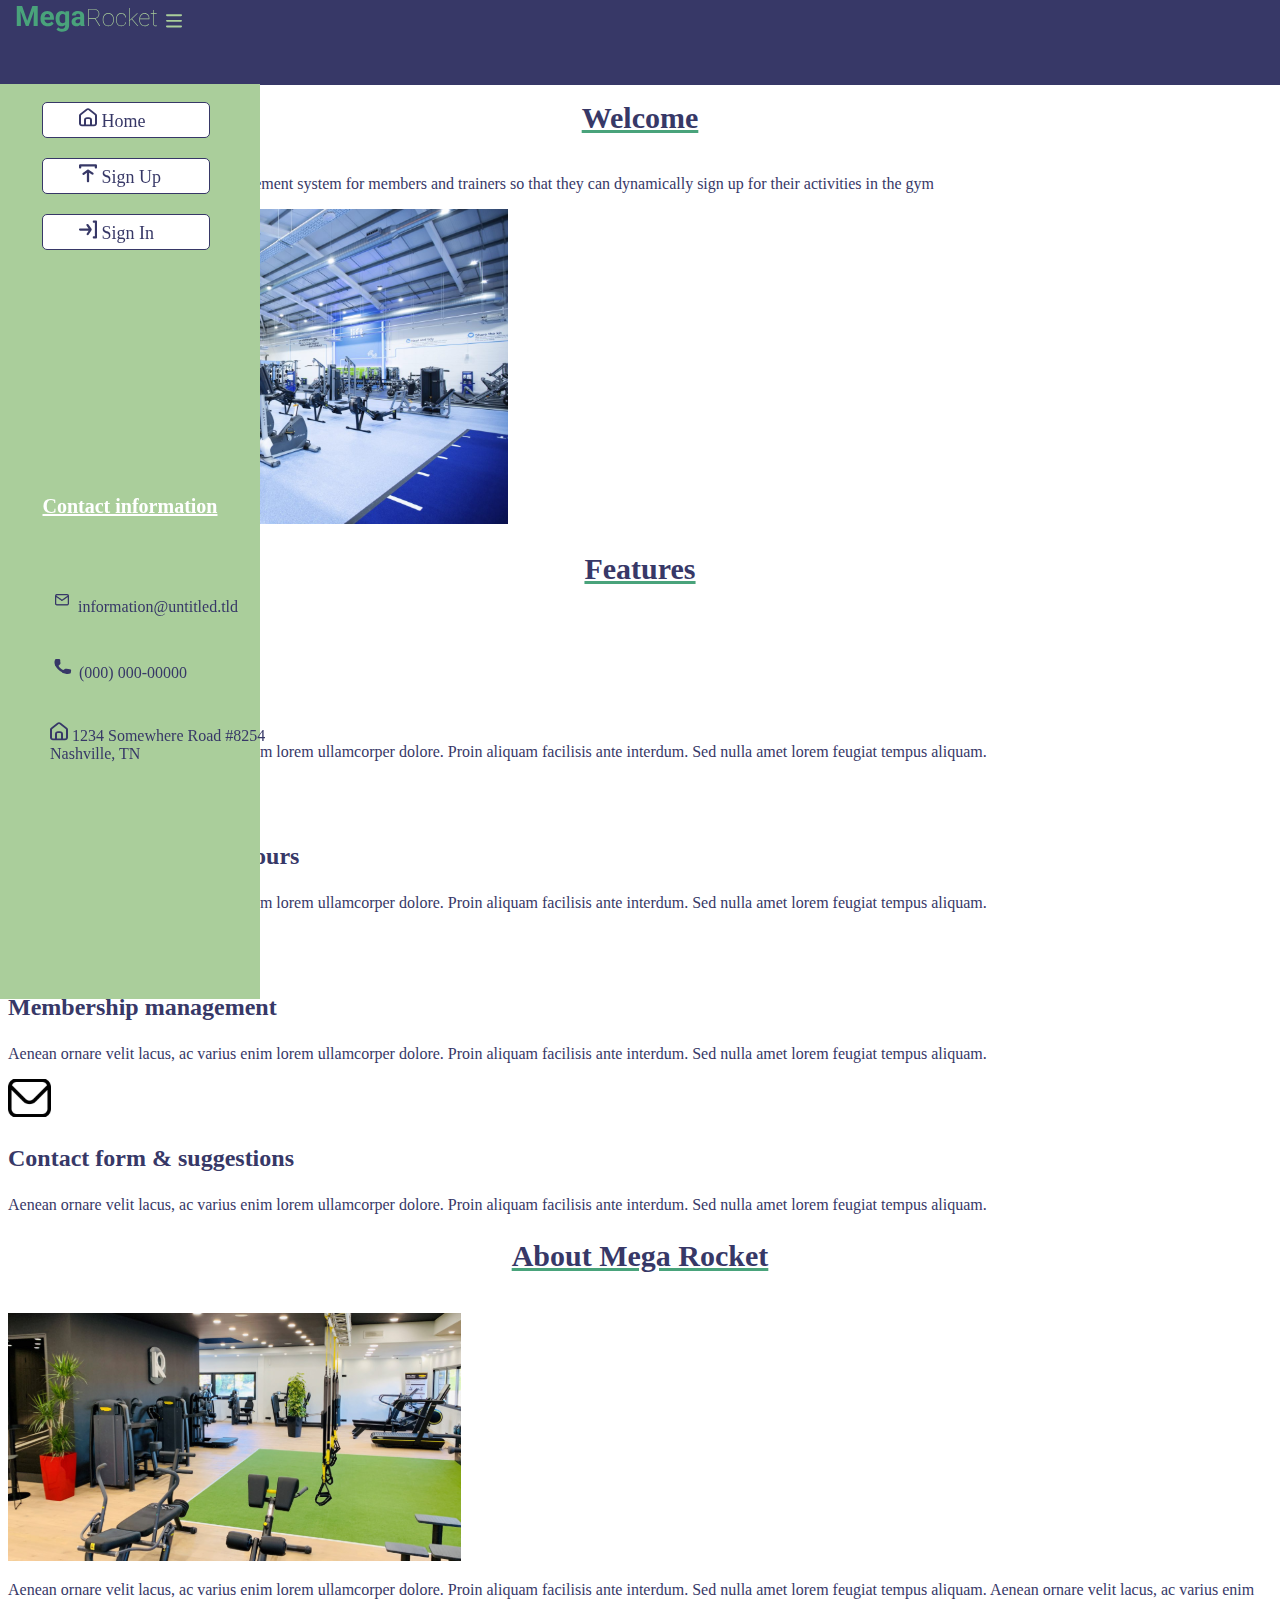
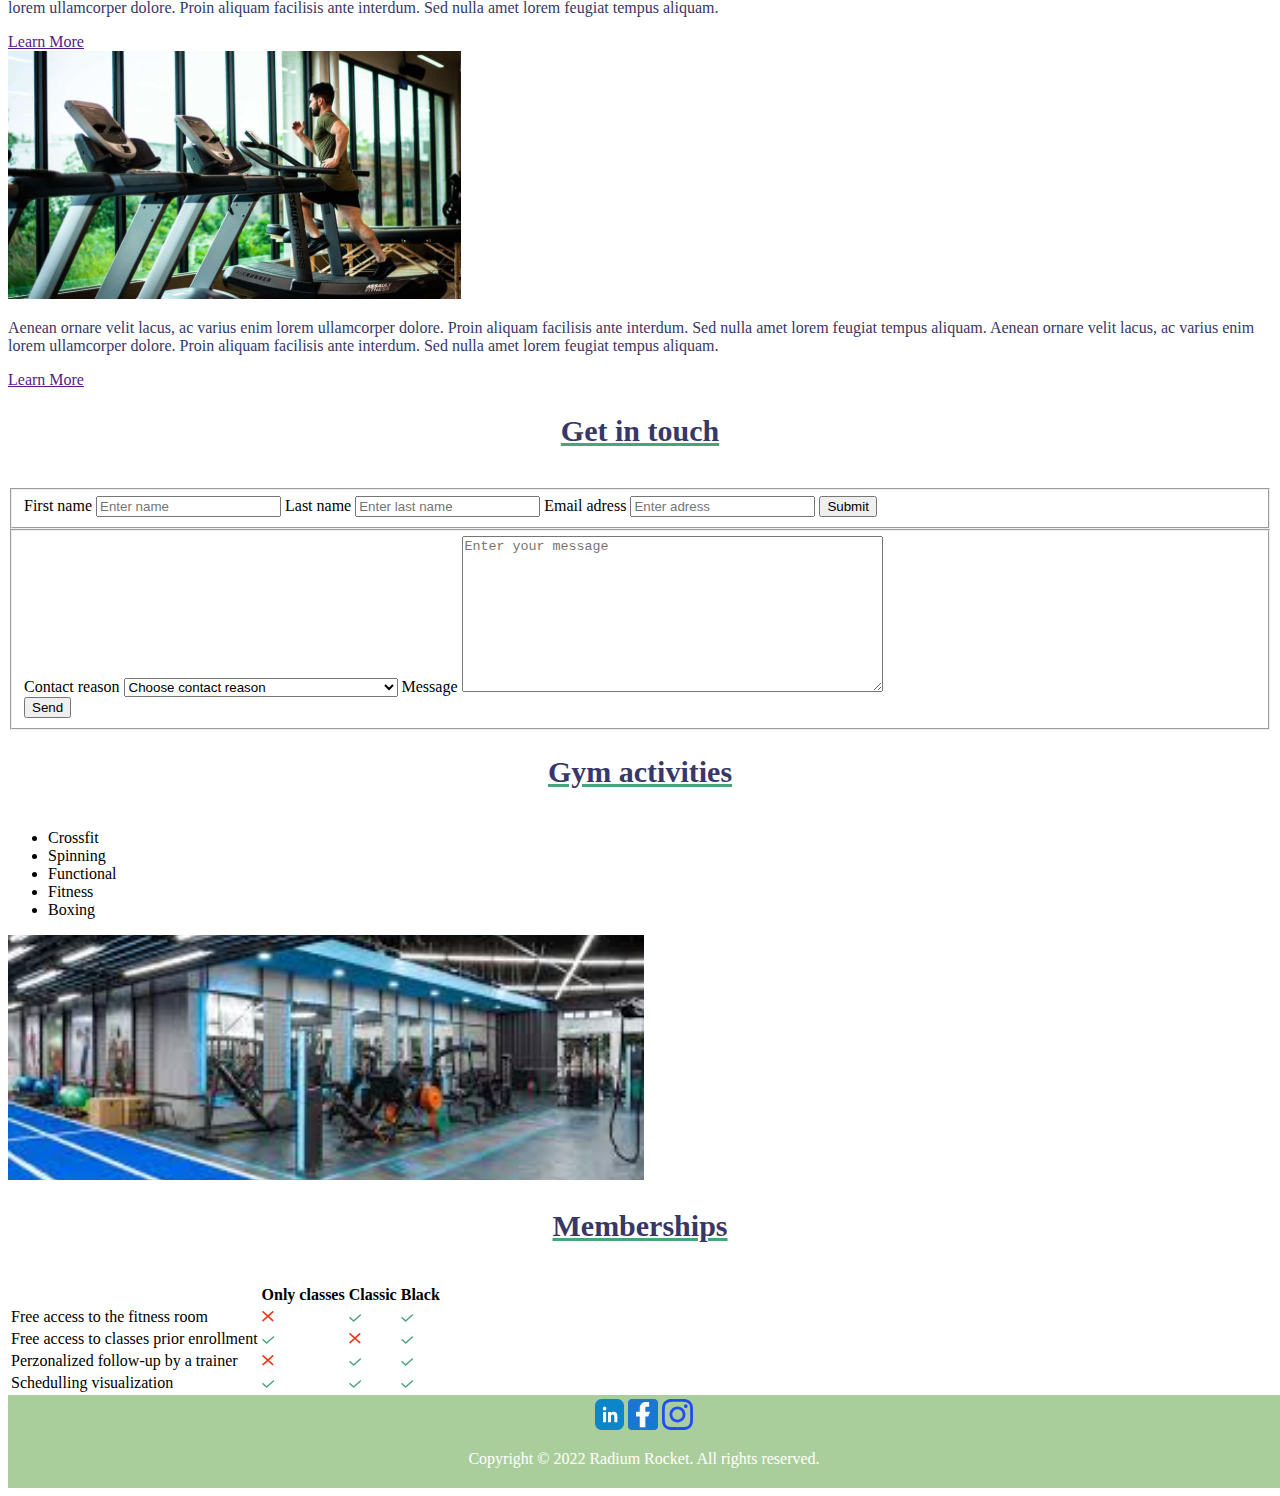
<file: Week-04/index.html>
<!DOCTYPE html>
<html lang="en">

<head>
    <meta charset="UTF-8">
    <meta http-equiv="X-UA-Compatible" content="IE=edge">
    <meta name="viewport" content="width=device-width, initial-scale=1.0">
    <link rel="stylesheet" href="css/aside.css">
    <link rel="stylesheet" href="css/footer.css">
    <link rel="stylesheet" href="css/header.css">
    <link rel="stylesheet" href="css/styles-general.css">
    <title>
        Mega Rocket
    </title>
</head>
<div class="container">

    <body>
        <header class="header-mobile">
            <img class="header-mega" src="../assets/images/mega-rocket.svg" alt="">
            <a href=""> <img class="header-hamburguesa" src="../assets/images/hamburguesa.svg" alt=""></a>
        </header>
        <div>
            <aside>
                <nav>
                    <ul>
                        <li class="btn-aside">
                            <img class="icons-side" src="../assets/images/icon-home.svg" alt="icono-home">
                            <a class="decoration" href="#" class="order ">
                                Home
                            </a>
                        </li>
                        <li class="btn-aside">
                            <img class="icons-side" src="../assets/images/sign-up.svg" alt="icono-sign-up">
                            <a class="decoration" href="#" class="order">
                                Sign Up
                            </a>
                        </li>
                        <li class="btn-aside">
                            <img class="icons-side" src="../assets/images/sign-in.svg" alt="icono-sign-in">
                            <a class="decoration" href="#" class="order">
                                Sign In
                            </a>
                        </li>
                    </ul>
                </nav>
                <section>
                    <label>
                        <h2 class="color-contact">Contact information</h2>
                    </label>
                    <ul class="size-ul">
                        <li class="position-side"> <img src="../assets/images/Icon-mail.png" alt="icon-mail">
                            <a class="color underline" href="#">information@untitled.tld</a>
                        </li>
                        <li class="position-side">
                            <img src="../assets/images/icon-phone.svg" alt="icon-phone">
                            <label class="color">(000) 000-00000</label>
                        </li>
                        <li class="position-side">
                            <img src="../assets/images/icon-home.svg" alt="icone-home">
                            <a class="color underline" href="#">1234 Somewhere Road #8254 Nashville, TN</a>
                        </li>
                    </ul>
                </section>
            </aside>
            <section class="welcome">
                <div class="item-welcome">
                    <h1>
                        Mega Rocket Web
                    </h1>
                    <h2 class="color-welcome">
                        Welcome
                    </h2>
                    <p class="text-welcome">
                        Mega Rocket web is a monthly management system for members and trainers so that they can
                        dynamically
                        sign up
                        for
                        their activities in the gym
                    </p>
                </div>
                <div>
                    <img class="img-welcome" src="../assets/images/gimnasio1.svg" alt="Foto-de-gimnasio">
                </div>
            </section>
            <section class="features">
                <h2>
                    Features
                </h2>
                <div class="article-1">
                    <article>
                        <img src="../assets/images/shift-reservations.svg" alt="">
                        <h3>
                            Shift Reservations
                        </h3>
                        <p>
                            Aenean ornare velit lacus, ac varius enim lorem ullamcorper dolore. Proin aliquam
                            facilisis
                            ante
                            interdum. Sed nulla amet lorem feugiat tempus aliquam.
                        </p>
                    </article>
                    <article>
                        <img src="../assets/images/scheduling-opening-hours.svg" alt="">
                        <h3>
                            Scheduling & opening hours
                        </h3>
                        <p>
                            Aenean ornare velit lacus, ac varius enim lorem ullamcorper dolore. Proin aliquam
                            facilisis
                            ante
                            interdum. Sed nulla amet lorem feugiat tempus aliquam.
                        </p>
                    </article>
                </div>
                <div class="article-1">
                    <article>
                        <img src="../assets/images/membership-management.svg" alt="">
                        <h3>
                            Membership management
                        </h3>
                        <p>
                            Aenean ornare velit lacus, ac varius enim lorem ullamcorper dolore. Proin aliquam
                            facilisis
                            ante
                            interdum. Sed nulla amet lorem feugiat tempus aliquam.
                        </p>

                    </article>
                    <article>
                        <img src="../assets/images/contact-form-suggestions.svg" alt="">
                        <h3>
                            Contact form & suggestions
                        </h3>
                        <p>
                            Aenean ornare velit lacus, ac varius enim lorem ullamcorper dolore. Proin aliquam
                            facilisis
                            ante
                            interdum. Sed nulla amet lorem feugiat tempus aliquam.
                        </p>
                    </article>
                </div>
            </section>
            <div>
                <h2>
                    About Mega Rocket
                </h2>
                <div class="about-1">
                    <article>
                        <img class="img-about-1" src="../assets/images/gimnasio2.svg" alt="Foto-de-gimnasio">
                    </article>
                    <article>
                        <p>
                            Aenean ornare velit lacus, ac varius enim lorem ullamcorper dolore. Proin aliquam
                            facilisis ante interdum. Sed nulla amet lorem feugiat tempus aliquam. Aenean ornare
                            velit lacus, ac varius enim lorem ullamcorper dolore. Proin aliquam facilisis ante
                            interdum. Sed nulla amet lorem feugiat tempus aliquam.
                        </p>
                        <a class="learn" href="">Learn More</a>
                    </article>
                </div>
                <div class="about-1">
                    <article>
                        <img class="img-about-1" src="../assets/images/gimnasio3.svg" alt="Foto-de-gimnasio">
                    </article>
                    <article>
                        <p>
                            Aenean ornare velit lacus, ac varius enim lorem ullamcorper dolore. Proin aliquam
                            facilisis ante interdum. Sed nulla amet lorem feugiat tempus aliquam. Aenean ornare
                            velit lacus, ac varius enim lorem ullamcorper dolore. Proin aliquam facilisis ante
                            interdum. Sed nulla amet lorem feugiat tempus aliquam.
                        </p>
                        <a class="learn" href="">Learn More</a>
                    </article>
                </div>
            </div>
            <section>
                <h2>
                    Get in touch
                </h2>
                <form action="#">
                    <fieldset>
                        <label class="label-form lugar" for="first-name">
                            First name
                        </label>
                        <input id="first-name" class="box" placeholder="Enter name" required type="text">
                        <label class="label-form lugar" for="last-name">
                            Last name
                        </label>
                        <input id="last-name" class="box" placeholder="Enter last name" type="text">
                        <label class="label-form lugar" for="email-adress">
                            Email adress
                        </label>
                        <input id="email-adress" class="box" placeholder="Enter adress" type="mail">
                        <button class="submit">
                            Submit
                        </button>
                    </fieldset>
                    <fieldset>
                        <label for="reasons" class="label-form-2">
                            Contact reason
                        </label>
                        <select class="box" name="reasons" id="reasons">
                            <option disabled selected value="">
                                Choose contact reason
                            </option>
                            <option value="I want to make claim">
                                I want to make claim
                            </option>
                            <option value="I want to realize or suggestion">
                                I want to realize or suggestion
                            </option>
                            <option value="I want to know the memberships and costs">
                                I want to know the memberships and costs
                            </option>
                        </select>
                        <label class="label-form-2" for="message">
                            Message
                        </label>
                        <textarea class="box textarea" id="message" name="" placeholder="Enter your message" cols="50"
                            rows="10"></textarea>
                        <div class="button">
                            <button class="send">
                                Send
                            </button>
                        </div>
                    </fieldset>
                </form>
            </section>
            <section>
                <h2 class="activities-tittle">
                    Gym activities
                </h2>
                <article class="container-activities">
                    <div class="activities-div">
                        <ul class="list-2">
                            <div>
                                <li>
                                    Crossfit
                                </li>
                                <li>
                                    Spinning
                                </li>
                                <li>
                                    Functional
                                </li>
                            </div>
                            <div>
                                <li>
                                    Fitness
                                </li>
                                <li>
                                    Boxing
                                </li>
                            </div>
                        </ul>
                    </div>
                    <div class="item-activities">
                        <img class="img-activities" src="../assets/images/gimnasio4.svg" alt="Foto-de-gimnasio">
                    </div>
                </article>
            </section>
            <section class="memberships-container">
                <h2>
                    Memberships
                </h2>
                <div class="table-container">
                    <table>
                        <tr class="gray">
                            <th> </th>
                            <th>Only classes</th>
                            <th>Classic</th>
                            <th>Black</th>
                        </tr>
                        <tr>
                            <td>Free access to the fitness room</td>
                            <td><img src="../assets/images/cruz.svg" alt=""></td>
                            <td><img src="../assets/images/tilde.svg" alt=""></td>
                            <td><img src="../assets/images/tilde.svg" alt=""></td>
                        </tr>
                        <tr class="gray">
                            <td>Free access to classes prior enrollment</td>
                            <td><img src="../assets/images/tilde.svg" alt=""></td>
                            <td><img src="../assets/images/cruz.svg" alt=""></td>
                            <td><img src="../assets/images/tilde.svg" alt=""></td>
                        </tr>
                        <tr>
                            <td>Perzonalized follow-up by a trainer</td>
                            <td><img src="../assets/images/cruz.svg" alt=""></td>
                            <td><img src="../assets/images/tilde.svg" alt=""></td>
                            <td><img src="../assets/images/tilde.svg" alt=""></td>
                        </tr>
                        <tr class="gray">
                            <td>Schedulling visualization</td>
                            <td><img src="../assets/images/tilde.svg" alt=""></td>
                            <td><img src="../assets/images/tilde.svg" alt=""></td>
                            <td><img src="../assets/images/tilde.svg" alt=""></td>
                        </tr>
                    </table>
                </div>
            </section>
            <div>
                </main>
                <footer>
                    <div class="icons">
                        <img src="../assets/images/linkedin.svg" alt="icono-instagram">
                        <img src="../assets/images/facebook.svg" alt="icono-facebook">
                        <img src="../assets/images/instagram.svg" alt="icono-linkedin">
                    </div>
                    <p class="final-text">
                        Copyright © 2022 Radium Rocket. All rights reserved.
                    </p>
                </footer>
            </div>
        </div>
    </body>
    </main>
</div>

</html>
</file>
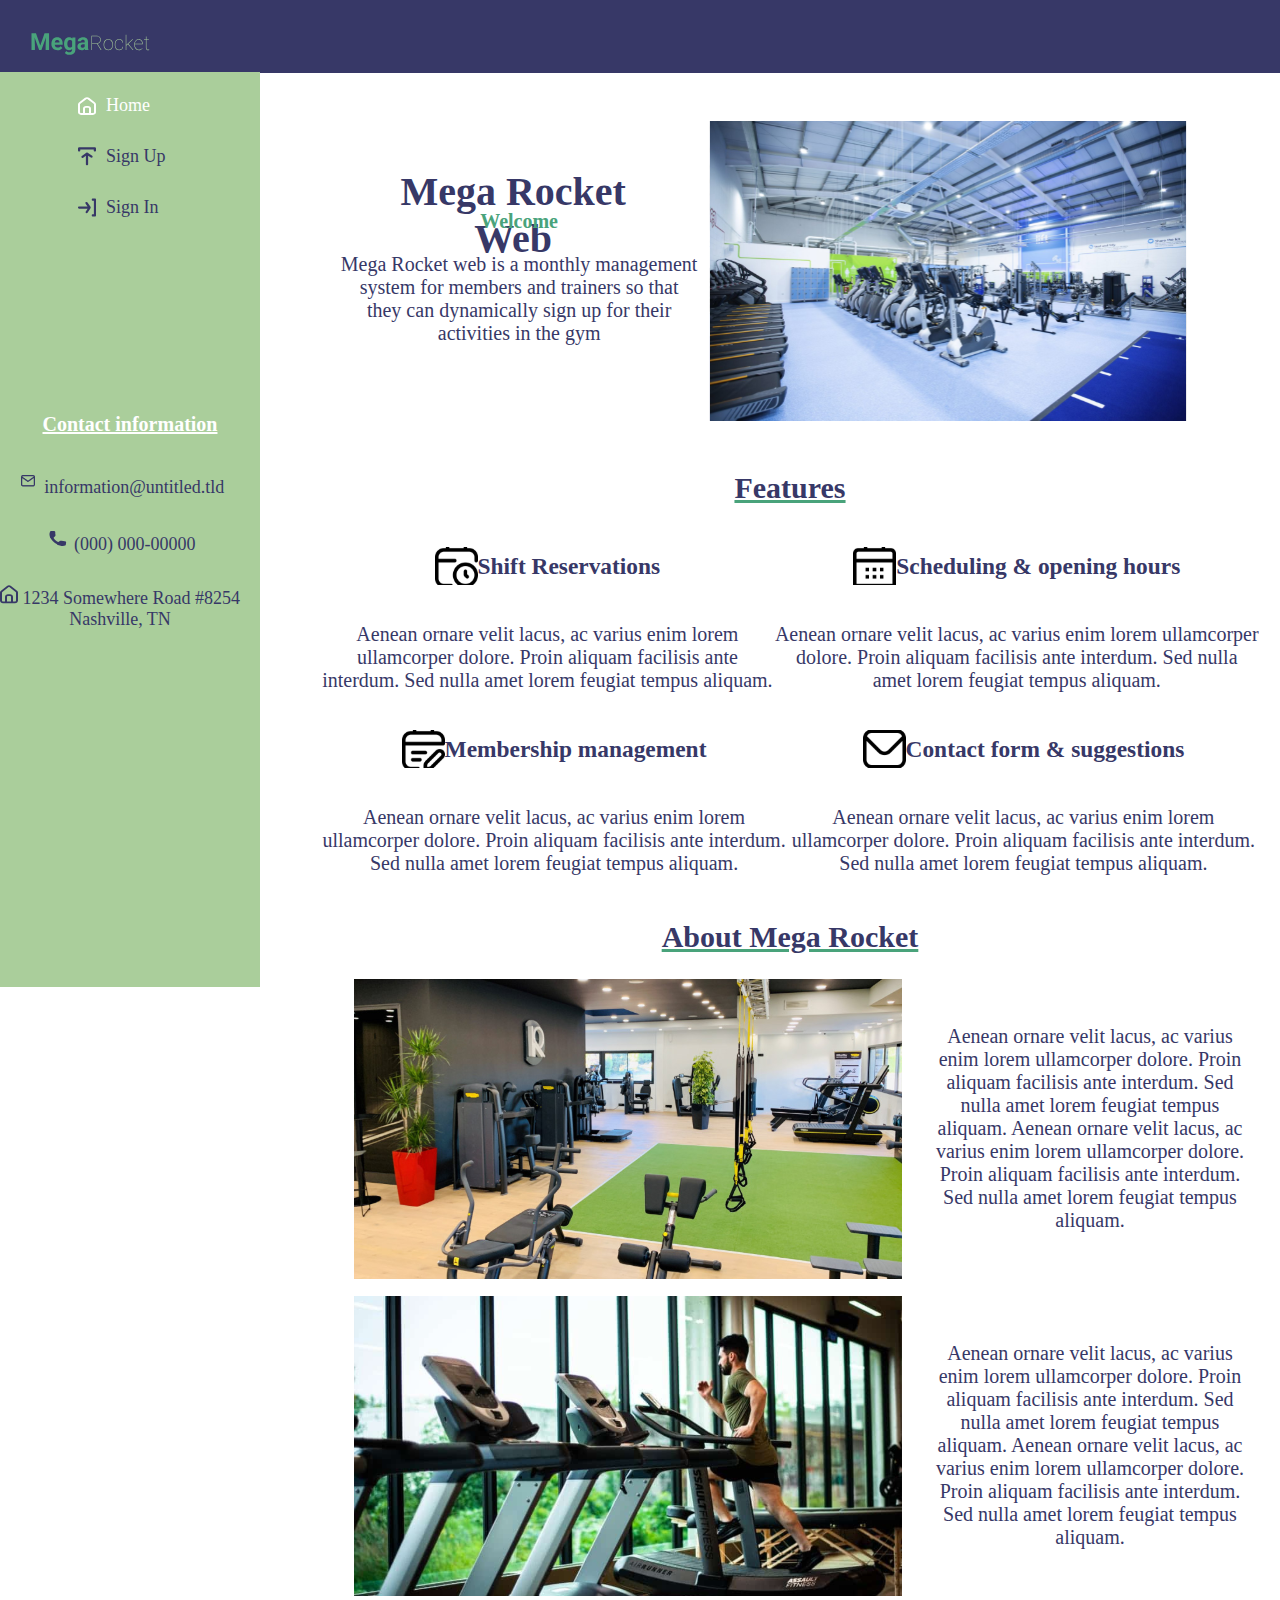
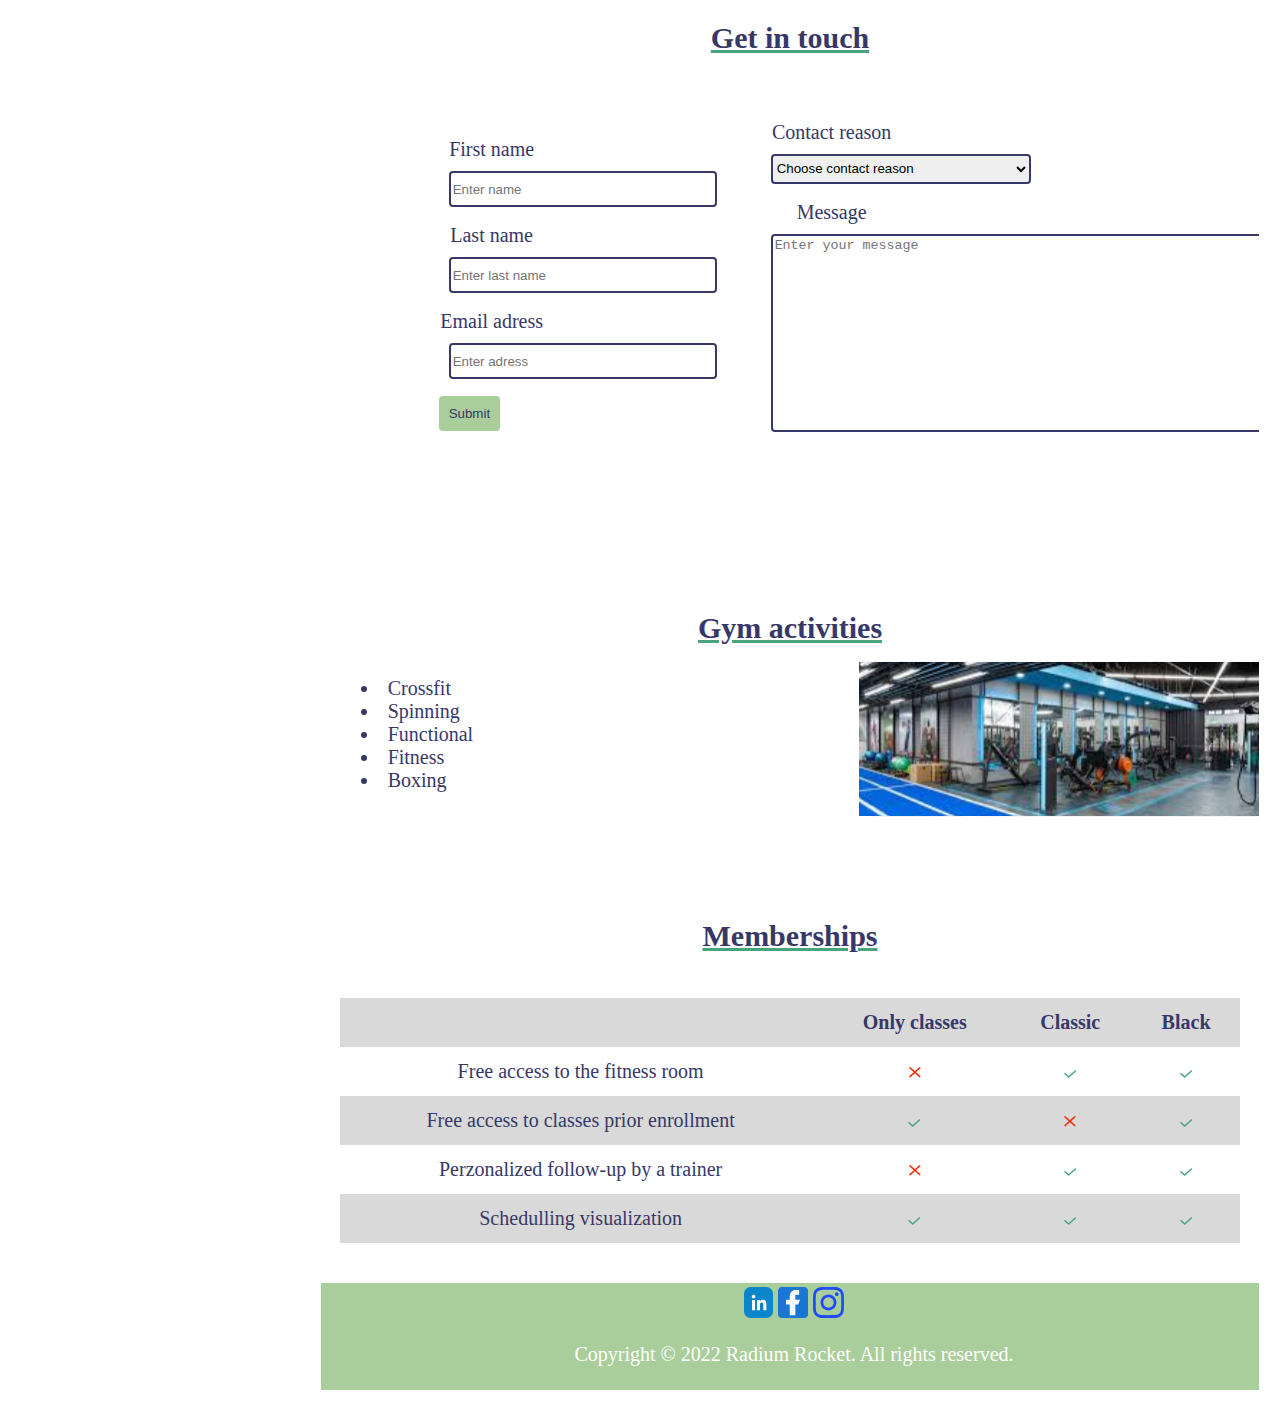
<file: Week-06/views/index.html>
<!DOCTYPE html>
<html lang="en">

<head>
    <meta charset="UTF-8">
    <meta http-equiv="X-UA-Compatible" content="IE=edge">
    <meta name="viewport" content="width=device-width, initial-scale=1.0">
    <link rel="stylesheet" href="../css/aside.css">
    <link rel="stylesheet" href="../css/footer.css">
    <link rel="stylesheet" href="../css/header.css">
    <link rel="stylesheet" href="../css/styles-general.css">
    <link rel="stylesheet" href="../css/styles.css">
    <link rel="stylesheet" href="../css/main.css">
    <title>
        Mega Rocket
    </title>
</head>
<main class="mainLan">
    <div class="container">

        <body>
            <header class="header-mobile">
                <img class="header-mega" src="/assets/images/mega-rocket.svg" alt="">
                <a href=""> <img class="header-hamburguesa" src="/assets/images/hamburguesa.svg" alt=""></a>
            </header>
            <div>
                <aside>
                    <nav>
                        <ul>
                            <li class="btn-aside">
                                <img class="icons-side" src="/assets/images/home-white.svg" alt="icono-home">
                                <a class="decoration white" href="index.html" class="order ">
                                    Home
                                </a>
                            </li>
                            <li class="btn-aside">
                                <img class="icons-side" src="/assets/images/sign-up.svg" alt="icono-sign-up">
                                <a class="decoration" href="singup.html" class="order">
                                    Sign Up
                                </a>
                            </li>
                            <li class="btn-aside">
                                <img class="icons-side" src="/assets/images/sign-in.svg" alt="icono-sign-in">
                                <a class="decoration" href="login.html" class="order">
                                    Sign In
                                </a>
                            </li>
                        </ul>
                    </nav>
                    <section>
                        <label>
                            <h2 class="color-contact">Contact information</h2>
                        </label>
                        <ul class="size-ul">
                            <li class="position-side"> <img src="/assets/images/Icon-mail.png" alt="icon-mail">
                                <a class="color underline" href="#">information@untitled.tld</a>
                            </li>
                            <li class="position-side">
                                <img src="/assets/images/icon-phone.svg" alt="icon-phone">
                                <label class="color">(000) 000-00000</label>
                            </li>
                            <li class="position-side">
                                <img src="/assets/images/icon-home.svg" alt="icone-home">
                                <a class="color underline" href="#">1234 Somewhere Road #8254 Nashville, TN</a>
                            </li>
                        </ul>
                    </section>
                </aside>
                <section class="welcome">
                    <div class="item-welcome">
                        <h1>
                            Mega Rocket Web
                        </h1>
                        <h2 class="color-welcome">
                            Welcome
                        </h2>
                        <p class="text-welcome">
                            Mega Rocket web is a monthly management system for members and trainers so that they can
                            dynamically
                            sign up
                            for
                            their activities in the gym
                        </p>
                    </div>
                    <div>
                        <img class="img-welcome" src="/assets/images/gimnasio1.svg" alt="Foto-de-gimnasio">
                    </div>
                </section>
                <section class="features">
                    <h2>
                        Features
                    </h2>
                    <div class="article-1">
                        <article>
                            <img src="/assets/images/shift-reservations.svg" alt="">
                            <h3>
                                Shift Reservations
                            </h3>
                            <p>
                                Aenean ornare velit lacus, ac varius enim lorem ullamcorper dolore. Proin aliquam
                                facilisis
                                ante
                                interdum. Sed nulla amet lorem feugiat tempus aliquam.
                            </p>
                        </article>
                        <article>
                            <img src="/assets/images/scheduling-opening-hours.svg" alt="">
                            <h3>
                                Scheduling & opening hours
                            </h3>
                            <p>
                                Aenean ornare velit lacus, ac varius enim lorem ullamcorper dolore. Proin aliquam
                                facilisis
                                ante
                                interdum. Sed nulla amet lorem feugiat tempus aliquam.
                            </p>
                        </article>
                    </div>
                    <div class="article-1">
                        <article>
                            <img src="/assets/images/membership-management.svg" alt="">
                            <h3>
                                Membership management
                            </h3>
                            <p>
                                Aenean ornare velit lacus, ac varius enim lorem ullamcorper dolore. Proin aliquam
                                facilisis
                                ante
                                interdum. Sed nulla amet lorem feugiat tempus aliquam.
                            </p>

                        </article>
                        <article>
                            <img src="/assets/images/contact-form-suggestions.svg" alt="">
                            <h3>
                                Contact form & suggestions
                            </h3>
                            <p>
                                Aenean ornare velit lacus, ac varius enim lorem ullamcorper dolore. Proin aliquam
                                facilisis
                                ante
                                interdum. Sed nulla amet lorem feugiat tempus aliquam.
                            </p>
                        </article>
                    </div>
                </section>
                <div>
                    <h2>
                        About Mega Rocket
                    </h2>
                    <div class="about-1">
                        <article>
                            <img class="img-about-1" src="/assets/images/gimnasio2.svg" alt="Foto-de-gimnasio">
                        </article>
                        <article>
                            <p>
                                Aenean ornare velit lacus, ac varius enim lorem ullamcorper dolore. Proin aliquam
                                facilisis ante interdum. Sed nulla amet lorem feugiat tempus aliquam. Aenean ornare
                                velit lacus, ac varius enim lorem ullamcorper dolore. Proin aliquam facilisis ante
                                interdum. Sed nulla amet lorem feugiat tempus aliquam.
                            </p>
                            <a class="learn" href="">Learn More</a>
                        </article>
                    </div>
                    <div class="about-1">
                        <article>
                            <img class="img-about-1" src="/assets/images/gimnasio3.svg" alt="Foto-de-gimnasio">
                        </article>
                        <article>
                            <p>
                                Aenean ornare velit lacus, ac varius enim lorem ullamcorper dolore. Proin aliquam
                                facilisis ante interdum. Sed nulla amet lorem feugiat tempus aliquam. Aenean ornare
                                velit lacus, ac varius enim lorem ullamcorper dolore. Proin aliquam facilisis ante
                                interdum. Sed nulla amet lorem feugiat tempus aliquam.
                            </p>
                            <a class="learn" href="">Learn More</a>
                        </article>
                    </div>
                </div>
                <section>
                    <h2>
                        Get in touch
                    </h2>
                    <form action="#">
                        <fieldset>
                            <label class="label-form lugar" for="first-name">
                                First name
                            </label>
                            <input id="first-name" class="box" placeholder="Enter name" required type="text">
                            <label class="label-form lugar" for="last-name">
                                Last name
                            </label>
                            <input id="last-name" class="box" placeholder="Enter last name" type="text">
                            <label class="label-form lugar" for="email-adress">
                                Email adress
                            </label>
                            <input id="email-adress" class="box" placeholder="Enter adress" type="mail">
                            <button class="submit">
                                Submit
                            </button>
                        </fieldset>
                        <fieldset>
                            <label for="reasons" class="label-form-2">
                                Contact reason
                            </label>
                            <select class="box" name="reasons" id="reasons">
                                <option disabled selected value="">
                                    Choose contact reason
                                </option>
                                <option value="I want to make claim">
                                    I want to make claim
                                </option>
                                <option value="I want to realize or suggestion">
                                    I want to realize or suggestion
                                </option>
                                <option value="I want to know the memberships and costs">
                                    I want to know the memberships and costs
                                </option>
                            </select>
                            <label class="label-form-2" for="message">
                                Message
                            </label>
                            <textarea class="box textarea" id="message" name="" placeholder="Enter your message"
                                cols="50" rows="10"></textarea>
                            <div class="button">
                                <button class="send">
                                    Send
                                </button>
                            </div>
                        </fieldset>
                    </form>
                </section>
                <section>
                    <h2 class="activities-tittle">
                        Gym activities
                    </h2>
                    <article class="container-activities">
                        <div class="activities-div">
                            <ul class="list-2">
                                <div>
                                    <li>
                                        Crossfit
                                    </li>
                                    <li>
                                        Spinning
                                    </li>
                                    <li>
                                        Functional
                                    </li>
                                </div>
                                <div>
                                    <li>
                                        Fitness
                                    </li>
                                    <li>
                                        Boxing
                                    </li>
                                </div>
                            </ul>
                        </div>
                        <div class="item-activities">
                            <img class="img-activities" src="/assets/images/gimnasio4.svg" alt="Foto-de-gimnasio">
                        </div>
                    </article>
                </section>
                <section class="memberships-container">
                    <h2>
                        Memberships
                    </h2>
                    <div class="table-container">
                        <table>
                            <tr class="gray">
                                <th> </th>
                                <th>Only classes</th>
                                <th>Classic</th>
                                <th>Black</th>
                            </tr>
                            <tr>
                                <td>Free access to the fitness room</td>
                                <td><img src="/assets/images/cruz.svg" alt=""></td>
                                <td><img src="/assets/images/tilde.svg" alt=""></td>
                                <td><img src="/assets/images/tilde.svg" alt=""></td>
                            </tr>
                            <tr class="gray">
                                <td>Free access to classes prior enrollment</td>
                                <td><img src="/assets/images/tilde.svg" alt=""></td>
                                <td><img src="/assets/images/cruz.svg" alt=""></td>
                                <td><img src="/assets/images/tilde.svg" alt=""></td>
                            </tr>
                            <tr>
                                <td>Perzonalized follow-up by a trainer</td>
                                <td><img src="/assets/images/cruz.svg" alt=""></td>
                                <td><img src="/assets/images/tilde.svg" alt=""></td>
                                <td><img src="/assets/images/tilde.svg" alt=""></td>
                            </tr>
                            <tr class="gray">
                                <td>Schedulling visualization</td>
                                <td><img src="/assets/images/tilde.svg" alt=""></td>
                                <td><img src="/assets/images/tilde.svg" alt=""></td>
                                <td><img src="/assets/images/tilde.svg" alt=""></td>
                            </tr>
                        </table>
                    </div>
                </section>
                <div>
                    <footer>
                        <div class="icons">
                            <img src="/assets/images/linkedin.svg" alt="icono-instagram">
                            <img src="/assets/images/facebook.svg" alt="icono-facebook">
                            <img src="/assets/images/instagram.svg" alt="icono-linkedin">
                        </div>
                        <p class="final-text">
                            Copyright © 2022 Radium Rocket. All rights reserved.
                        </p>
                    </footer>
                </div>
            </div>
        </body>
    </div>
</main>

</html>
</file>
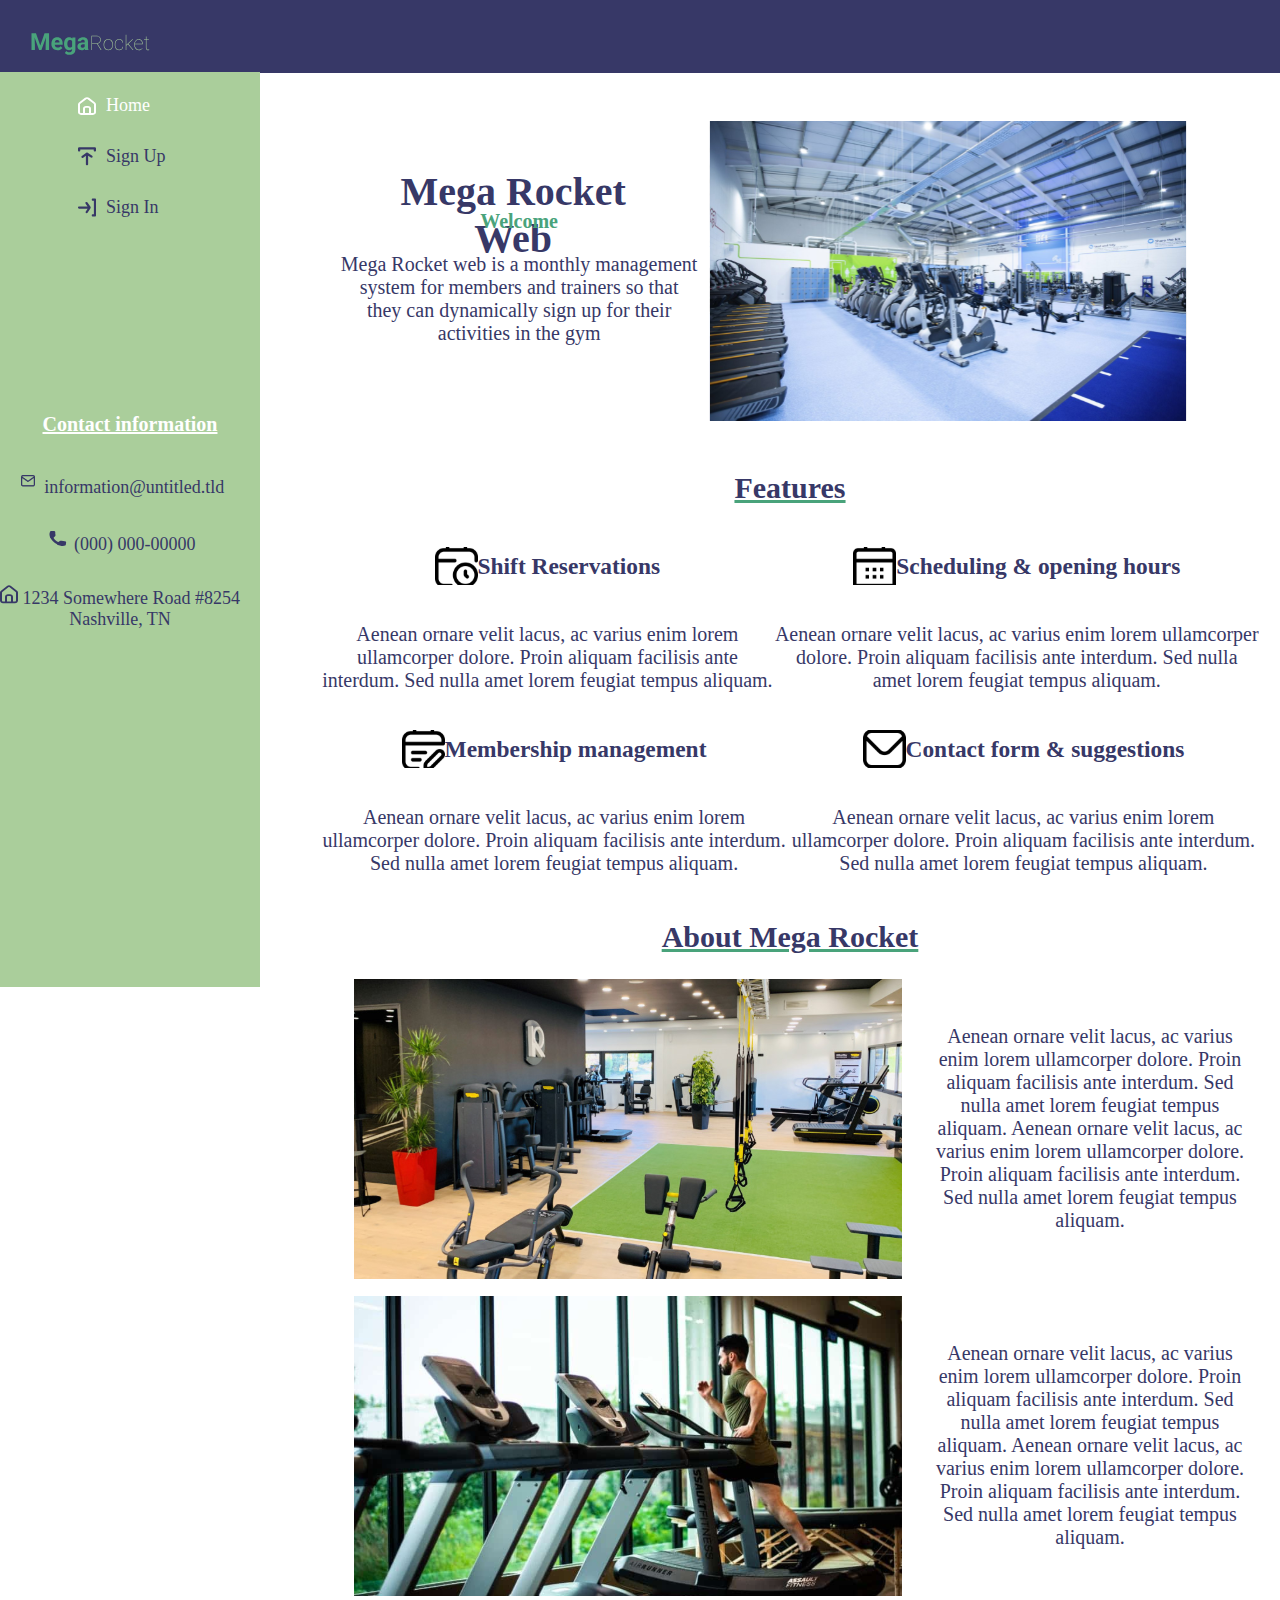
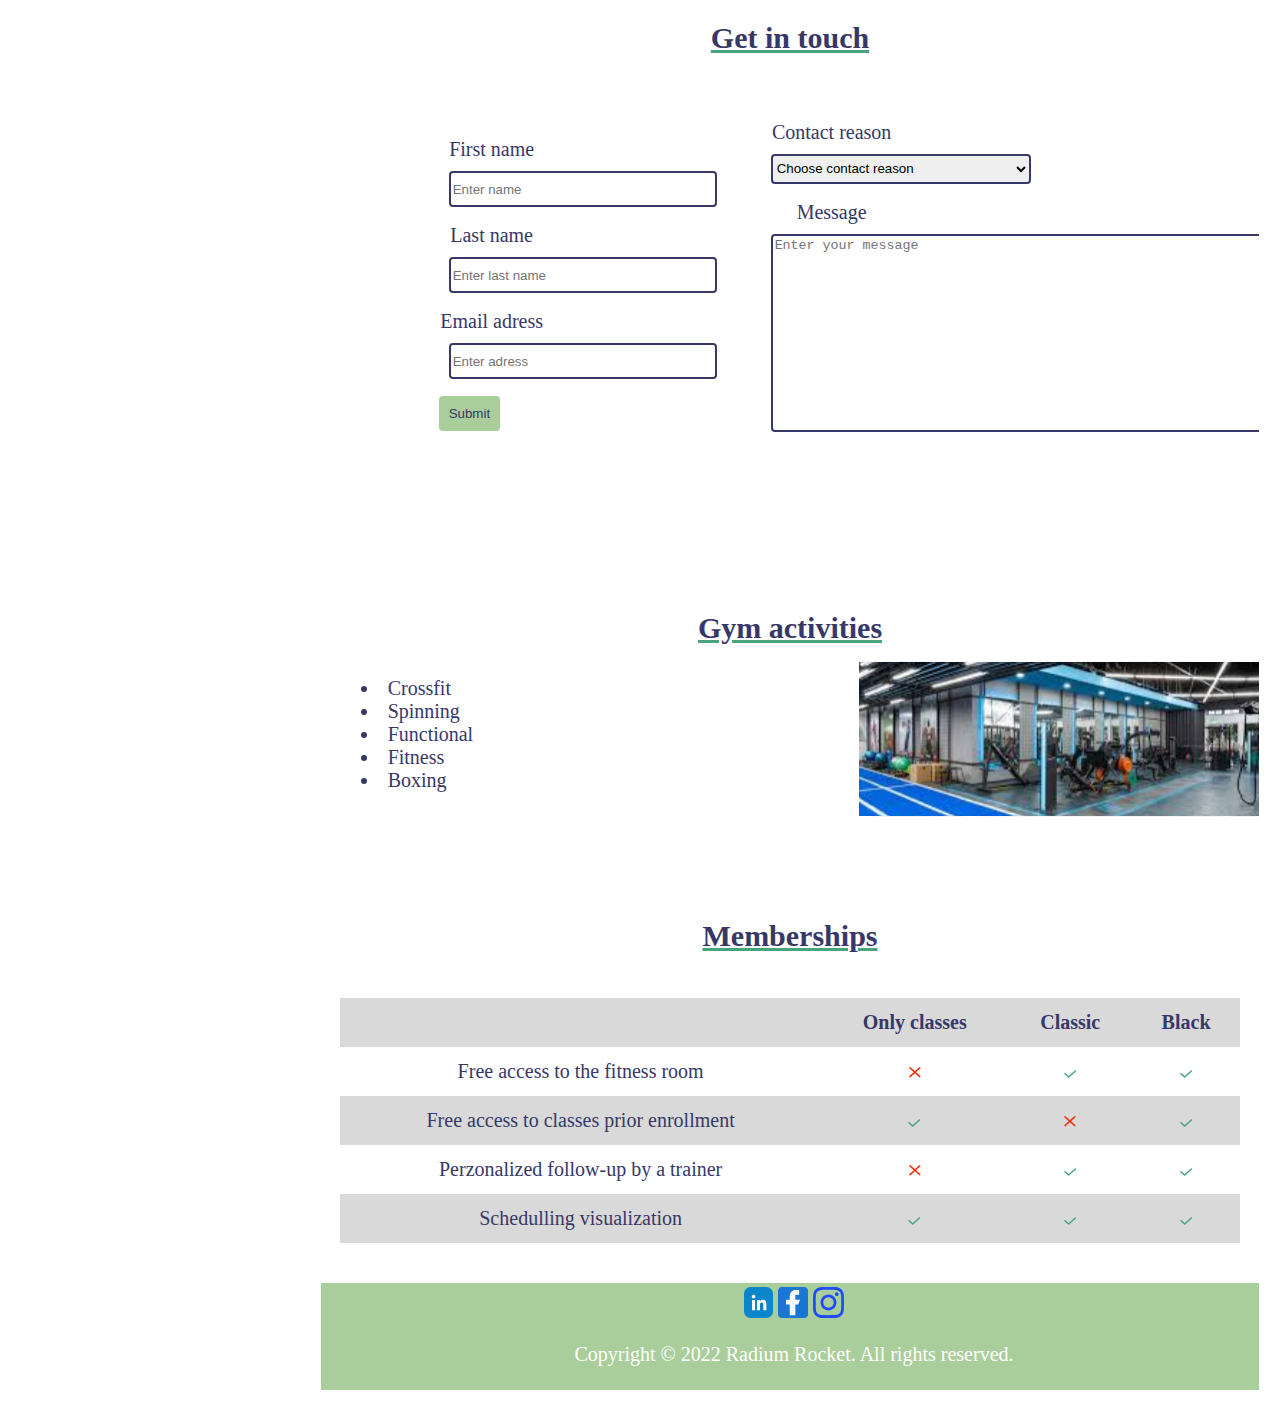
<file: Week-07/views/index.html>
<!DOCTYPE html>
<html lang="en">

<head>
    <meta charset="UTF-8">
    <meta http-equiv="X-UA-Compatible" content="IE=edge">
    <meta name="viewport" content="width=device-width, initial-scale=1.0">
    <link rel="stylesheet" href="../css/aside.css">
    <link rel="stylesheet" href="../css/footer.css">
    <link rel="stylesheet" href="../css/header.css">
    <link rel="stylesheet" href="../css/styles-general.css">
    <link rel="stylesheet" href="../css/styles.css">
    <link rel="stylesheet" href="../css/main.css">
    <title>
        Home
    </title>
</head>
<main class="mainLan">
    <div class="container">

        <body>
            <header class="header-mobile">
                <img class="header-mega" src="../../assets/images/mega-rocket.svg" alt="">
                <a href=""> <img class="header-hamburguesa" src="../../assets/images/hamburguesa.svg" alt=""></a>
            </header>
            <div>
                <aside>
                    <nav>
                        <ul>
                            <li class="btn-aside">
                                <img class="icons-side" src="../../assets/images/home-white.svg" alt="icono-home">
                                <a class="decoration white" href="index.html" class="order ">
                                    Home
                                </a>
                            </li>
                            <li class="btn-aside">
                                <img class="icons-side" src="../../assets/images/sign-up.svg" alt="icono-sign-up">
                                <a class="decoration" href="singup.html" class="order">
                                    Sign Up
                                </a>
                            </li>
                            <li class="btn-aside">
                                <img class="icons-side" src="../../assets/images/sign-in.svg" alt="icono-sign-in">
                                <a class="decoration" href="login.html" class="order">
                                    Sign In
                                </a>
                            </li>
                        </ul>
                    </nav>
                    <section>
                        <label>
                            <h2 class="color-contact">Contact information</h2>
                        </label>
                        <ul class="size-ul">
                            <li class="position-side"> <img src="../../assets/images/Icon-mail.png" alt="icon-mail">
                                <a class="color underline" href="#">information@untitled.tld</a>
                            </li>
                            <li class="position-side">
                                <img src="../../assets/images/icon-phone.svg" alt="icon-phone">
                                <label class="color">(000) 000-00000</label>
                            </li>
                            <li class="position-side">
                                <img src="../../assets/images/icon-home.svg" alt="icone-home">
                                <a class="color underline" href="#">1234 Somewhere Road #8254 Nashville, TN</a>
                            </li>
                        </ul>
                    </section>
                </aside>
                <section class="welcome">
                    <div class="item-welcome">
                        <h1>
                            Mega Rocket Web
                        </h1>
                        <h2 class="color-welcome">
                            Welcome
                        </h2>
                        <p class="text-welcome">
                            Mega Rocket web is a monthly management system for members and trainers so that they can
                            dynamically
                            sign up
                            for
                            their activities in the gym
                        </p>
                    </div>
                    <div>
                        <img class="img-welcome" src="../../assets/images/gimnasio1.svg" alt="Foto-de-gimnasio">
                    </div>
                </section>
                <section class="features">
                    <h2>
                        Features
                    </h2>
                    <div class="article-1">
                        <article>
                            <img src="../../assets/images/shift-reservations.svg" alt="">
                            <h3>
                                Shift Reservations
                            </h3>
                            <p>
                                Aenean ornare velit lacus, ac varius enim lorem ullamcorper dolore. Proin aliquam
                                facilisis
                                ante
                                interdum. Sed nulla amet lorem feugiat tempus aliquam.
                            </p>
                        </article>
                        <article>
                            <img src="../../assets/images/scheduling-opening-hours.svg" alt="">
                            <h3>
                                Scheduling & opening hours
                            </h3>
                            <p>
                                Aenean ornare velit lacus, ac varius enim lorem ullamcorper dolore. Proin aliquam
                                facilisis
                                ante
                                interdum. Sed nulla amet lorem feugiat tempus aliquam.
                            </p>
                        </article>
                    </div>
                    <div class="article-1">
                        <article>
                            <img src="../../assets/images/membership-management.svg" alt="">
                            <h3>
                                Membership management
                            </h3>
                            <p>
                                Aenean ornare velit lacus, ac varius enim lorem ullamcorper dolore. Proin aliquam
                                facilisis
                                ante
                                interdum. Sed nulla amet lorem feugiat tempus aliquam.
                            </p>

                        </article>
                        <article>
                            <img src="../../assets/images/contact-form-suggestions.svg" alt="">
                            <h3>
                                Contact form & suggestions
                            </h3>
                            <p>
                                Aenean ornare velit lacus, ac varius enim lorem ullamcorper dolore. Proin aliquam
                                facilisis
                                ante
                                interdum. Sed nulla amet lorem feugiat tempus aliquam.
                            </p>
                        </article>
                    </div>
                </section>
                <div>
                    <h2>
                        About Mega Rocket
                    </h2>
                    <div class="about-1">
                        <article>
                            <img class="img-about-1" src="../../assets/images/gimnasio2.svg" alt="Foto-de-gimnasio">
                        </article>
                        <article>
                            <p>
                                Aenean ornare velit lacus, ac varius enim lorem ullamcorper dolore. Proin aliquam
                                facilisis ante interdum. Sed nulla amet lorem feugiat tempus aliquam. Aenean ornare
                                velit lacus, ac varius enim lorem ullamcorper dolore. Proin aliquam facilisis ante
                                interdum. Sed nulla amet lorem feugiat tempus aliquam.
                            </p>
                            <a class="learn" href="">Learn More</a>
                        </article>
                    </div>
                    <div class="about-1">
                        <article>
                            <img class="img-about-1" src="../../assets/images/gimnasio3.svg" alt="Foto-de-gimnasio">
                        </article>
                        <article>
                            <p>
                                Aenean ornare velit lacus, ac varius enim lorem ullamcorper dolore. Proin aliquam
                                facilisis ante interdum. Sed nulla amet lorem feugiat tempus aliquam. Aenean ornare
                                velit lacus, ac varius enim lorem ullamcorper dolore. Proin aliquam facilisis ante
                                interdum. Sed nulla amet lorem feugiat tempus aliquam.
                            </p>
                            <a class="learn" href="">Learn More</a>
                        </article>
                    </div>
                </div>
                <section>
                    <h2>
                        Get in touch
                    </h2>
                    <form action="#">
                        <fieldset>
                            <label class="label-form lugar" for="first-name">
                                First name
                            </label>
                            <input id="first-name" class="box" placeholder="Enter name" required type="text">
                            <label class="label-form lugar" for="last-name">
                                Last name
                            </label>
                            <input id="last-name" class="box" placeholder="Enter last name" type="text">
                            <label class="label-form lugar" for="email-adress">
                                Email adress
                            </label>
                            <input id="email-adress" class="box" placeholder="Enter adress" type="mail">
                            <button class="submit">
                                Submit
                            </button>
                        </fieldset>
                        <fieldset>
                            <label for="reasons" class="label-form-2">
                                Contact reason
                            </label>
                            <select class="box" name="reasons" id="reasons">
                                <option disabled selected value="">
                                    Choose contact reason
                                </option>
                                <option value="I want to make claim">
                                    I want to make claim
                                </option>
                                <option value="I want to realize or suggestion">
                                    I want to realize or suggestion
                                </option>
                                <option value="I want to know the memberships and costs">
                                    I want to know the memberships and costs
                                </option>
                            </select>
                            <label class="label-form-2" for="message">
                                Message
                            </label>
                            <textarea class="box textarea" id="message" name="" placeholder="Enter your message"
                                cols="50" rows="10"></textarea>
                            <div class="button">
                                <button class="send">
                                    Send
                                </button>
                            </div>
                        </fieldset>
                    </form>
                </section>
                <section>
                    <h2 class="activities-tittle">
                        Gym activities
                    </h2>
                    <article class="container-activities">
                        <div class="activities-div">
                            <ul class="list-2">
                                <div>
                                    <li>
                                        Crossfit
                                    </li>
                                    <li>
                                        Spinning
                                    </li>
                                    <li>
                                        Functional
                                    </li>
                                </div>
                                <div>
                                    <li>
                                        Fitness
                                    </li>
                                    <li>
                                        Boxing
                                    </li>
                                </div>
                            </ul>
                        </div>
                        <div class="item-activities">
                            <img class="img-activities" src="../../assets/images/gimnasio4.svg" alt="Foto-de-gimnasio">
                        </div>
                    </article>
                </section>
                <section class="memberships-container">
                    <h2>
                        Memberships
                    </h2>
                    <div class="table-container">
                        <table>
                            <tr class="gray">
                                <th> </th>
                                <th>Only classes</th>
                                <th>Classic</th>
                                <th>Black</th>
                            </tr>
                            <tr>
                                <td>Free access to the fitness room</td>
                                <td><img src="../../assets/images/cruz.svg" alt=""></td>
                                <td><img src="../../assets/images/tilde.svg" alt=""></td>
                                <td><img src="../../assets/images/tilde.svg" alt=""></td>
                            </tr>
                            <tr class="gray">
                                <td>Free access to classes prior enrollment</td>
                                <td><img src="../../assets/images/tilde.svg" alt=""></td>
                                <td><img src="../../assets/images/cruz.svg" alt=""></td>
                                <td><img src="../../assets/images/tilde.svg" alt=""></td>
                            </tr>
                            <tr>
                                <td>Perzonalized follow-up by a trainer</td>
                                <td><img src="../../assets/images/cruz.svg" alt=""></td>
                                <td><img src="../../assets/images/tilde.svg" alt=""></td>
                                <td><img src="../../assets/images/tilde.svg" alt=""></td>
                            </tr>
                            <tr class="gray">
                                <td>Schedulling visualization</td>
                                <td><img src="../../assets/images/tilde.svg" alt=""></td>
                                <td><img src="../../assets/images/tilde.svg" alt=""></td>
                                <td><img src="../../assets/images/tilde.svg" alt=""></td>
                            </tr>
                        </table>
                    </div>
                </section>
                <div>
                    <footer>
                        <div class="icons">
                            <img src="../../assets/images/linkedin.svg" alt="icono-instagram">
                            <img src="../../assets/images/facebook.svg" alt="icono-facebook">
                            <img src="../../assets/images/instagram.svg" alt="icono-linkedin">
                        </div>
                        <p class="final-text">
                            Copyright © 2022 Radium Rocket. All rights reserved.
                        </p>
                    </footer>
                </div>
            </div>
        </body>
    </div>
</main>

</html>
</file>
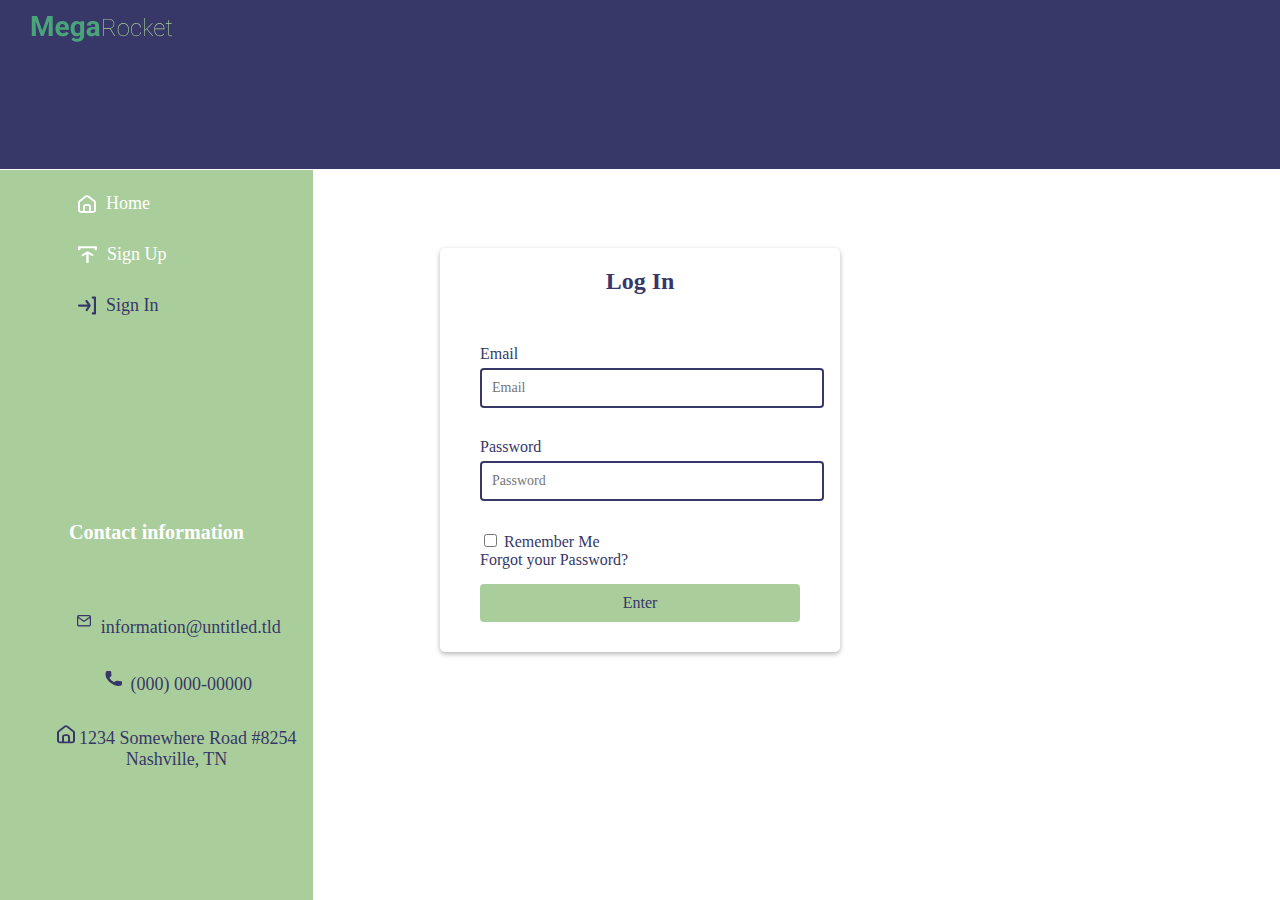
<file: Week-06/views/login.html>
<!DOCTYPE html>
<html lang="en">

<head>
    <meta charset="UTF-8">
    <meta http-equiv="X-UA-Compatible" content="IE=edge">
    <meta name="viewport" content="width=device-width, initial-scale=1.0">
    <link rel="stylesheet" href="../css/aside.css">
    <link rel="stylesheet" href="../css/header.css">
    <link rel="stylesheet" href="../css/login.css">
    <title>
        Log In
    </title>
</head>

<body>
    <header>
        <img class="header-mega" src="/assets/images/mega-rocket.svg" alt="" />
    </header>
    <div>
        <aside>
            <nav>
                <ul>
                    <li class="btn-aside">
                        <img class="icons-side" src="/assets/images/home-white.svg" alt="icono-home" />
                        <a class="decoration white" href="index.html" class="order"> Home </a>
                    </li>
                    <li class="btn-aside">
                        <img class="icons-side" src="/assets/images/signup-white.svg" alt="icono-sign-up" />
                        <a class="decoration white" href="singup.html" class="order"> Sign Up </a>
                    </li>
                    <li class="btn-aside">
                        <img class="icons-side" src="/assets/images/sign-in.svg" alt="icono-sign-in" />
                        <a class="decoration" href="login.html" class="order"> Sign In </a>
                    </li>
                </ul>
            </nav>
            <section>
                <div class='contact'>
                    <label>
                        <h2 class="color-contact position-side">Contact information</h2>
                    </label>
                    <ul class="size-ul">
                        <li class="position-side">
                            <img src="/assets/images/Icon-mail.png" alt="icon-mail" />
                            <a class="color underline" href="#">information@untitled.tld</a>
                        </li>
                        <li class="position-side">
                            <img src="/assets/images/icon-phone.svg" alt="icon-phone" />
                            <label class="color">(000) 000-00000</label>
                        </li>
                        <li class="position-side">
                            <img src="/assets/images/icon-home.svg" alt="icone-home" />
                            <a class="color underline" href="#">1234 Somewhere Road #8254 Nashville, TN</a>
                        </li>
                    </ul>
                </div>
            </section>
        </aside>
    </div>

    <div class="container">
        <div class="header">
            <h2>Log In</h2>
        </div>
        <form id="form" class="form">
            <div class="form-control">
                <label for="email">
                    Email
                </label>
                <input type="email" placeholder="Email" id="email" />
                <i class="fas fa-check-circle"></i>
                <i class="fas fa-exclamation-circle"></i>
                <small>
                    Error message
                </small>
            </div>
            <div class="form-control">
                <label for="password">
                    Password
                </label>
                <input type="password" placeholder="Password" id="password" />
                <i class="fas fa-check-circle"></i>
                <i class="fas fa-exclamation-circle"></i>
                <small>
                    Error message
                </small>
            </div>
            <div class="checkbox">
                <input type="checkbox" id="me-checkbox">
                <label for="me-checkbox">
                    Remember Me
                </label>
            </div>
            <a class="forgot" href="#">
                Forgot your Password?
            </a>
            <button>
                Enter
            </button>
        </form>
    </div>
    <script src="../js/login.js"></script>
</body>

</html>
</file>
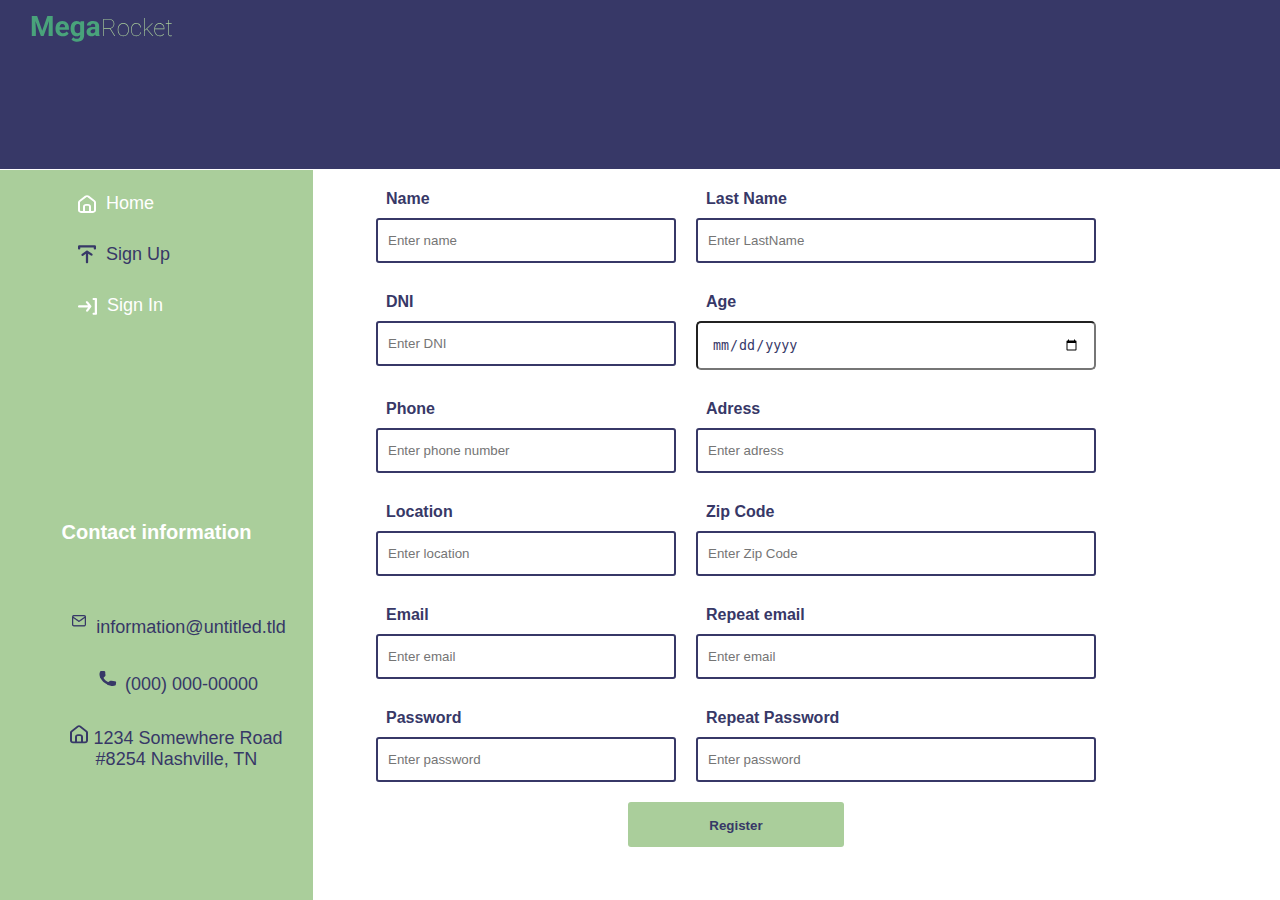
<file: Week-06/views/singup.html>
<!DOCTYPE html>
<html lang="en">

<head>
	<meta charset="UTF-8">
	<meta name="viewport" content="width=device-width, initial-scale=1.0">
	<title>Sign Up</title>
	<link rel="stylesheet" href="../css/header.css">
	<link rel="stylesheet" href="../css/aside.css">
	<link rel="stylesheet" href="../css/signup.css">
</head>

<body>
	<header>
		<img class="header-mega" src="/assets/images/mega-rocket.svg" alt="" />
	</header>
	<div>
		<aside>
			<nav>
				<ul>
					<li class="btn-aside">
						<img class="icons-side" src="/assets/images/home-white.svg" alt="icono-home" />
						<a class="decoration white" href="index.html" class="order"> Home </a>
					</li>
					<li class="btn-aside">
						<img class="icons-side" src="/assets/images/sign-up.svg" alt="icono-sign-up" />
						<a class="decoration" href="singup.html" class="order"> Sign Up </a>
					</li>
					<li class="btn-aside">
						<img class="icons-side" src="/assets/images/log-in-white.svg" alt="icono-sign-in" />
						<a class="decoration white" href="login.html" class="order"> Sign In </a>
					</li>
				</ul>
			</nav>
			<section>
				<div class='contact'>
					<label>
						<h2 class="color-contact position-side">Contact information</h2>
					</label>
					<ul class="size-ul">
						<li class="position-side">
							<img src="/assets/images/Icon-mail.png" alt="icon-mail" />
							<a class="color underline" href="#">information@untitled.tld</a>
						</li>
						<li class="position-side">
							<img src="/assets/images/icon-phone.svg" alt="icon-phone" />
							<label class="color">(000) 000-00000</label>
						</li>
						<li class="position-side">
							<img src="/assets/images/icon-home.svg" alt="icone-home" />
							<a class="color underline" href="#">1234 Somewhere Road #8254 Nashville, TN</a>
						</li>
					</ul>
				</div>
			</section>
		</aside>
	</div>
	<main>
		<form action="" class="formulario" id="formulario">

			<!-- Grupo: Name -->
			<div class="formulario-grupo" id="grupo-Name">
				<label for="Name" class="formulario-label">
					Name
				</label>
				<div class="formulario-grupo-input">
					<input type="text" class="formulario-input" name="Name" id="Name" placeholder="Enter name">
					<i class="formulario-validacion-estado fas fa-times-circle"></i>
				</div>
				<p class="formulario-input-error">
					The name must only contain letters and more than 3 letters.
				</p>
			</div>

			<!-- Grupo: LastName -->
			<div class="formulario-grupo" id="grupo-LastName">
				<label for="LastName" class="formulario-label">
					Last Name
				</label>
				<div class="formulario-grupo-input">
					<input type="text" class="formulario-input" name="LastName" id="LastName" placeholder="Enter LastName">
					<i class="formulario-validacion-estado fas fa-times-circle"></i>
				</div>
				<p class="formulario-input-error">
					The name must only contain letters and more than 3 letters.
				</p>
			</div>

			<!-- Grupo: DNI -->
			<div class="formulario-grupo" id="grupo-DNI">
				<label for="DNI" class="formulario-label">
					DNI
				</label>
				<div class="formulario-grupo-input">
					<input type="boolean" class="formulario-input" name="DNI" id="DNI" placeholder="Enter DNI">
					<i class="formulario-validacion-estado fas fa-times-circle"></i>
				</div>
				<p class="formulario-input-error">
					Numbers only and must have more than 7 numbers.
				</p>
			</div>

			<!-- Grupo: date -->
			<div>
				<label class="formulario-label" for="date">
					Age
				</label>
				<input type="date" id="born" max="2023-4-24">
			</div>

			<!-- Grupo: phone -->
			<div class="formulario-grupo" id="grupo-phone">
				<label for="phone" class="formulario-label">
					Phone
				</label>
				<div class="formulario-grupo-input">
					<input type="text" class="formulario-input" name="phone" id="Phone"
						placeholder="Enter phone number">
					<i class="formulario-validacion-estado fas fa-times-circle"></i>
				</div>
				<p class="formulario-input-error">
					The phone can only contain numbers and the maximum is 14 digits.
				</p>
			</div>

			<!-- Grupo: adress -->
			<div class="formulario-grupo" id="grupo-adress">
				<label for="adress" class="formulario-label">
					Adress
				</label>
				<div class="formulario-grupo-input">
					<input type="text" class="formulario-input" name="adress" id="Adress"
						placeholder="Enter adress">
					<i class="formulario-validacion-estado fas fa-times-circle"></i>
				</div>
				<p class="formulario-input-error">
					At least 5 characters with letters, numbers and a space in between.
				</p>
			</div>

			<!-- Grupo: location -->
			<div class="formulario-grupo" id="grupo-location">
				<label for="location" class="formulario-label">
					Location
				</label>
				<div class="formulario-grupo-input">
					<input type="text" class="formulario-input" name="location" id="location"
						placeholder="Enter location">
					<i class="formulario-validacion-estado fas fa-times-circle"></i>
				</div>
				<p class="formulario-input-error">
					Alphanumeric text and must have more than 3 letters.
				</p>
			</div>

				<!-- Grupo: Zip Code -->
				<div class="formulario-grupo" id="grupo-zip">
					<label for="zip" class="formulario-label">
						Zip Code
					</label>
					<div class="formulario-grupo-input">
						<input type="text" class="formulario-input" name="zip" id="zip"
							placeholder="Enter Zip Code">
						<i class="formulario-validacion-estado fas fa-times-circle"></i>
					</div>
					<p class="formulario-input-error">
						Numbers only and must have between 4 and 5 numbers.
					</p>
				</div>

			<!-- Grupo: email -->
			<div class="formulario-grupo" id="grupo-email">
				<label for="email" class="formulario-label">Email</label>
				<div class="formulario-grupo-input">
					<input type="email" class="formulario-input" name="email" id="email" placeholder="Enter email">
					<i class="formulario-validacion-estado fas fa-times-circle"></i>
				</div>
				<p class="formulario-input-error">
					The email can only contain letters, numbers, periods, hyphens and
					underscores.
				</p>
			</div>

           <!-- Grupo: email 2 -->
			<div class="formulario-grupo" id="grupo-email">
				<label for="email" class="formulario-label">Repeat email</label>
				<div class="formulario-grupo-input">
					<input type="email" class="formulario-input" name="email" id="email" placeholder="Enter email">
					<i class="formulario-validacion-estado fas fa-times-circle"></i>
				</div>
				<p class="formulario-input-error">The email can only contain letters, numbers, periods, hyphens and
					underscores.</p>
			</div>

			<!-- Grupo: Password -->
			<div class="formulario-grupo" id="grupo-password">
				<label for="password" class="formulario-label">
					Password
				</label>
				<div class="formulario-grupo-input">
					<input type="password" class="formulario-input" name="password" id="password"
						placeholder="Enter password">
					<i class="formulario-validacion-estado fas fa-times-circle"></i>
				</div>
				<p class="formulario-input-error">
					The Password must be from 4 to 12 digits.
				</p>
			</div>

			<!-- Grupo: Password 2 -->
			<div class="formulario-grupo" id="grupo-password2">
				<label for="password2" class="formulario-label">Repeat Password</label>
				<div class="formulario-grupo-input">
					<input type="password" class="formulario-input" name="password2" id="password2"
						placeholder="Enter password">
					<i class="formulario-validacion-estado fas fa-times-circle"></i>
				</div>
				<p class="formulario-input-error">
					Both Passwords must be the same.
				</p>
			</div>

			<!-- Grupo: terms and conditions -->
			<div class="formulario-mensaje" id="formulario-mensaje">
				<p>
					<i class="fas fa-exclamation-triangle"> </i>
					<b>
						Error:
					</b>
					Please fill out the form correctly.
				</p>
			</div>

			<div class="formulario-grupo formulario-grupo-btn-enviar">
				<button type="submit" class="formulario-btn">
					Register
				</button>
				<p class="formulario-mensaje-exito" id="formulario-mensaje-exito">
					Form submitted successfully!</p>
			</div>
		</form>
	</main>
	<script src="../js/signup.js"></script>
</body>

</html>
</file>
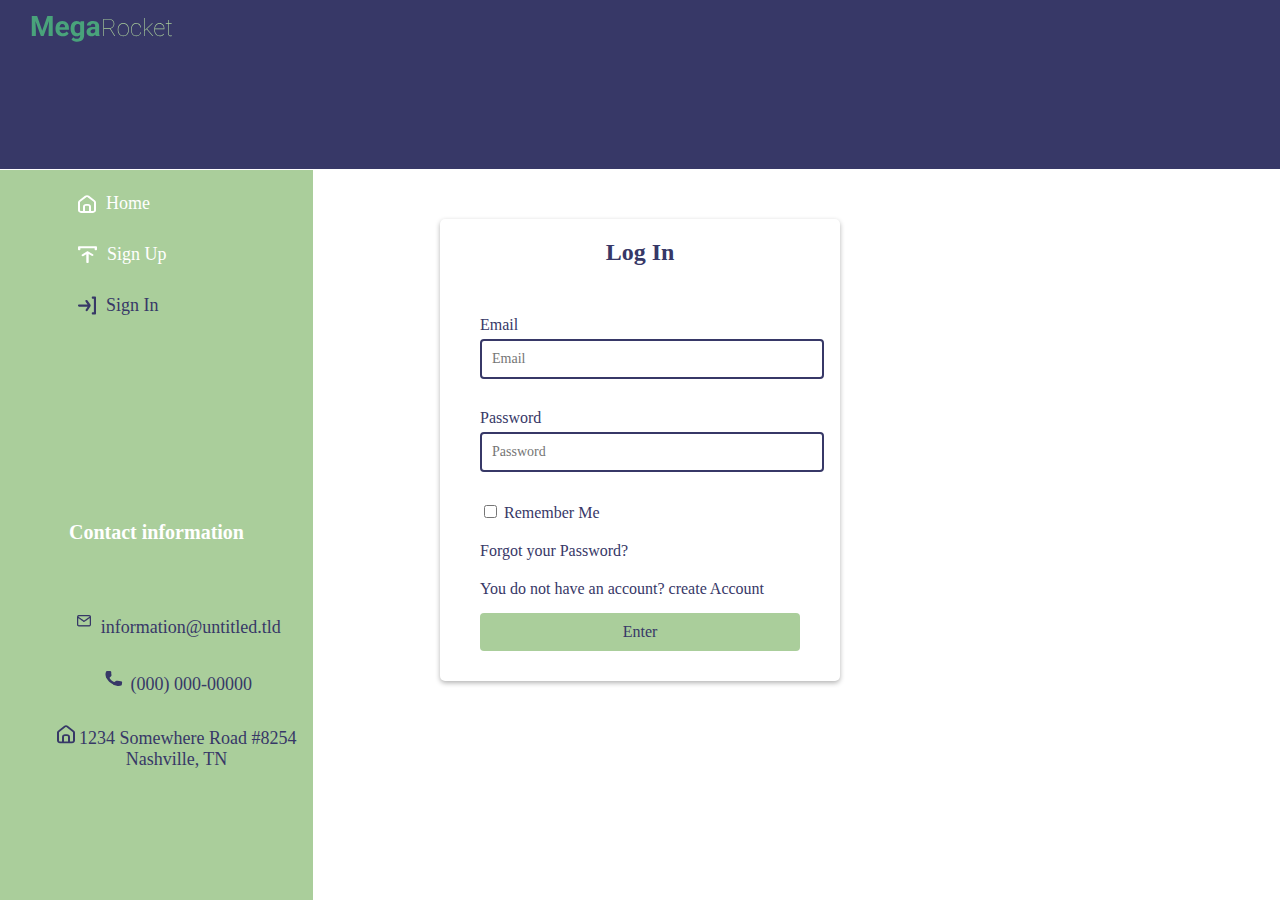
<file: Week-07/views/login.html>
<!DOCTYPE html>
<html lang="en">
<head>
    <meta charset="UTF-8">
    <meta http-equiv="X-UA-Compatible" content="IE=edge">
    <meta name="viewport" content="width=device-width, initial-scale=1.0">
    <link rel="stylesheet" href="../css/aside.css">
    <link rel="stylesheet" href="../css/header.css">
    <link rel="stylesheet" href="../css/login.css">
    <title>
        Log In
    </title>
</head>
<body>
    <header>
        <img class="header-mega" src="../../assets/images/mega-rocket.svg" alt="" />
    </header>
    <div>
        <aside>
            <nav>
                <ul>
                    <li class="btn-aside">
                        <img class="icons-side" src="../../assets/images/home-white.svg" alt="icono-home" />
                        <a class="decoration white" href="index.html" class="order"> Home </a>
                    </li>
                    <li class="btn-aside">
                        <img class="icons-side" src="../../assets/images/signup-white.svg" alt="icono-sign-up" />
                        <a class="decoration white" href="singup.html" class="order"> Sign Up </a>
                    </li>
                    <li class="btn-aside">
                        <img class="icons-side" src="../../assets/images/sign-in.svg" alt="icono-sign-in" />
                        <a class="decoration" href="login.html" class="order"> Sign In </a>
                    </li>
                </ul>
            </nav>
            <section>
                <div class='contact'>
                    <label>
                        <h2 class="color-contact position-side">Contact information</h2>
                    </label>
                    <ul class="size-ul">
                        <li class="position-side">
                            <img src="../../assets/images/Icon-mail.png" alt="icon-mail" />
                            <a class="color underline" href="#">information@untitled.tld</a>
                        </li>
                        <li class="position-side">
                            <img src="../../assets/images/icon-phone.svg" alt="icon-phone" />
                            <label class="color">(000) 000-00000</label>
                        </li>
                        <li class="position-side">
                            <img src="../../assets/images/icon-home.svg" alt="icone-home" />
                            <a class="color underline" href="#">1234 Somewhere Road #8254 Nashville, TN</a>
                        </li>
                    </ul>
                </div>
            </section>
        </aside>
    </div>

    <div class="container">
        <div class="header">
            <h2>Log In</h2>
        </div>
        <form id="form" class="form">
            <div class="form-control">
                <label for="email">
                    Email
                </label>
                <input name="email" type="email" placeholder="Email" id="email" />
                <small>
                    Error message
                </small>
            </div>
            <div class="form-control">
                <label for="password">
                    Password
                </label>
                <input type="password" placeholder="Password" id="password" />
                <small>
                    Error message
                </small>
            </div>
            <div class="checkbox">
                <input type="checkbox" id="me-checkbox">
                <label for="me-checkbox">
                    Remember Me
                </label>
            </div>
            <div class="account">
            <a class="forgot" href="#">
                Forgot your Password?
            </a>
            <a class="forgot" href="singup.html">
                You do not have an account? create Account
            </a>
        </div>
            <button id="submit-button">
                Enter
            </button>
        </form>
    </div>
    <script src="../js/login.js"></script>
</body>
</html>
</file>
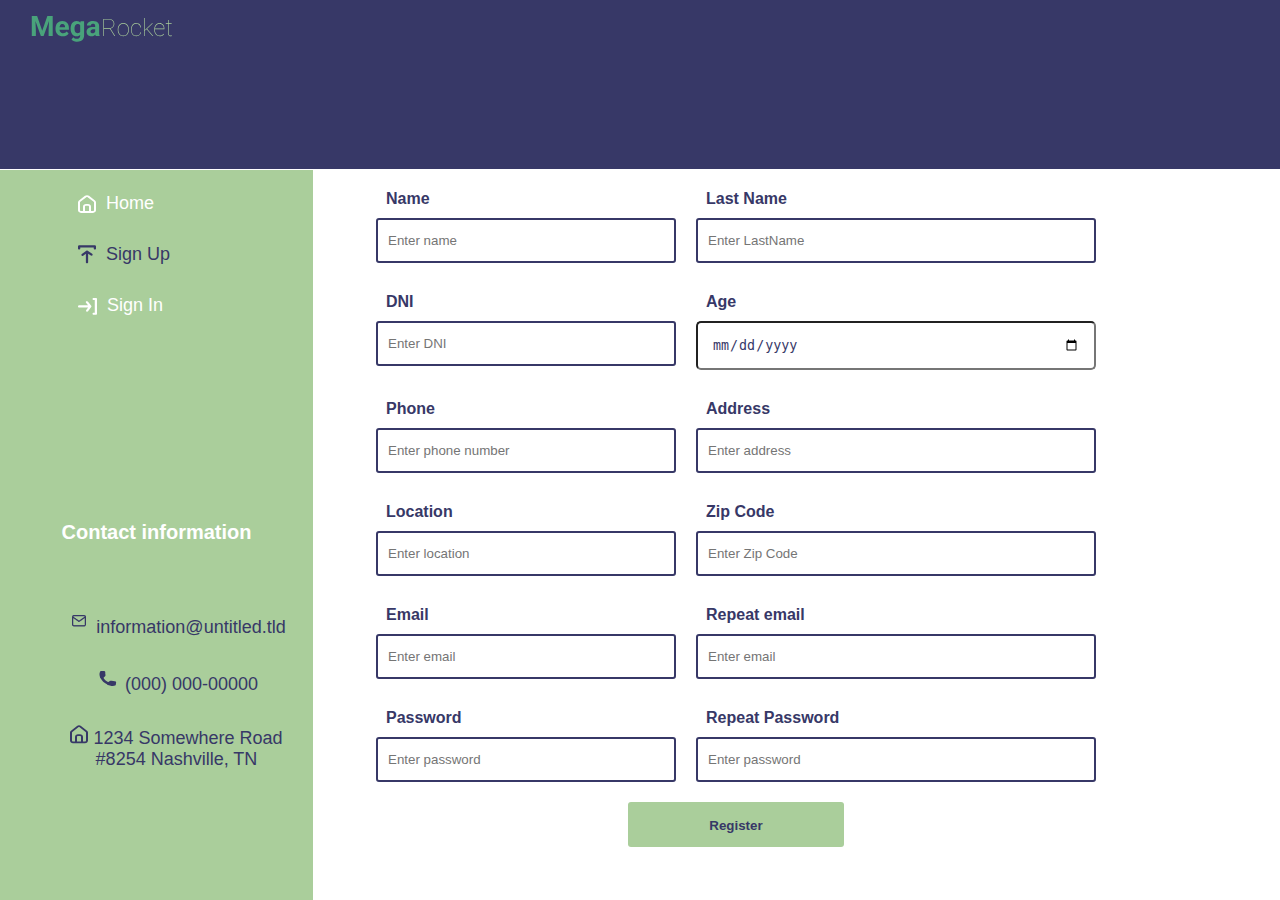
<file: Week-07/views/singup.html>
<!DOCTYPE html>
<html lang="en">

<head>
	<meta charset="UTF-8">
	<meta name="viewport" content="width=device-width, initial-scale=1.0">
	<title>Sign Up</title>
	<link rel="stylesheet" href="../css/header.css">
	<link rel="stylesheet" href="../css/aside.css">
	<link rel="stylesheet" href="../css/signup.css">
</head>

<body>
	<header>
		<img class="header-mega" src="../../assets/images/mega-rocket.svg" alt="" />
	</header>
	<div>
		<aside>
			<nav>
				<ul>
					<li class="btn-aside">
						<img class="icons-side" src="../../assets/images/home-white.svg" alt="icono-home" />
						<a class="decoration white" href="index.html" class="order"> Home </a>
					</li>
					<li class="btn-aside">
						<img class="icons-side" src="../../assets/images/sign-up.svg" alt="icono-sign-up" />
						<a class="decoration" href="singup.html" class="order"> Sign Up </a>
					</li>
					<li class="btn-aside">
						<img class="icons-side" src="../../assets/images/log-in-white.svg" alt="icono-sign-in" />
						<a class="decoration white" href="login.html" class="order"> Sign In </a>
					</li>
				</ul>
			</nav>
			<section>
				<div class='contact'>
					<label>
						<h2 class="color-contact position-side">Contact information</h2>
					</label>
					<ul class="size-ul">
						<li class="position-side">
							<img src="../../assets/images/Icon-mail.png" alt="icon-mail" />
							<a class="color underline" href="#">information@untitled.tld</a>
						</li>
						<li class="position-side">
							<img src="../../assets/images/icon-phone.svg" alt="icon-phone" />
							<label class="color">(000) 000-00000</label>
						</li>
						<li class="position-side">
							<img src="../../assets/images/icon-home.svg" alt="icone-home" />
							<a class="color underline" href="#">1234 Somewhere Road #8254 Nashville, TN</a>
						</li>
					</ul>
				</div>
			</section>
		</aside>
	</div>
	<main>
		<form action="" class="formulario" id="formulario">

			<!-- Grupo: Name -->
			<div class="formulario-grupo" id="grupo-Name">
				<label for="Name" class="formulario-label">
					Name
				</label>
				<div class="formulario-grupo-input">
					<input type="text" class="formulario-input" name="Name" id="Name" placeholder="Enter name">
					<i class="formulario-validacion-estado"></i>
				</div>
				<p class="formulario-input-error">
					The name must only contain letters and more than 3 letters.
				</p>
			</div>

			<!-- Grupo: LastName -->
			<div class="formulario-grupo" id="grupo-LastName">
				<label for="LastName" class="formulario-label">
					Last Name
				</label>
				<div class="formulario-grupo-input">
					<input type="text" class="formulario-input" name="LastName" id="LastName" placeholder="Enter LastName">
					<i class="formulario-validacion-estado"></i>
				</div>
				<p class="formulario-input-error">
					The name must only contain letters and more than 3 letters.
				</p>
			</div>

			<!-- Grupo: DNI -->
			<div class="formulario-grupo" id="grupo-DNI">
				<label for="DNI" class="formulario-label">
					DNI
				</label>
				<div class="formulario-grupo-input">
					<input type="boolean" class="formulario-input" name="DNI" id="DNI" placeholder="Enter DNI">
					<i class="formulario-validacion-estado"></i>
				</div>
				<p class="formulario-input-error">
					Numbers only and must have more than 7 numbers.
				</p>
			</div>

			<!-- Grupo: date -->
			<div>
				<label class="formulario-label" for="dob">
					Age
				</label>
				<input name="dob" type="Date" id="dob" max="2023-12-31" min="1930-01-01">
			</div>

			<!-- Grupo: phone -->
			<div class="formulario-grupo" id="grupo-phone">
				<label for="phone" class="formulario-label">
					Phone
				</label>
				<div class="formulario-grupo-input">
					<input type="text" class="formulario-input" name="phone" id="phone"
						placeholder="Enter phone number">
					<i class="formulario-validacion-estado"></i>
				</div>
				<p class="formulario-input-error">
					The phone can only contain numbers and the maximum is 14 digits.
				</p>
			</div>

			<!-- Grupo: address -->
			<div class="formulario-grupo" id="grupo-address">
				<label for="Address" class="formulario-label">
					Address
				</label>
				<div class="formulario-grupo-input">
					<input type="text" class="formulario-input" name="Address" id="Address"
						placeholder="Enter address">
					<i class="formulario-validacion-estado"></i>
				</div>
				<p class="formulario-input-error">
					At least 5 characters with letters, numbers and a space in between.
				</p>
			</div>

			<!-- Grupo: location -->
			<div class="formulario-grupo" id="grupo-location">
				<label for="location" class="formulario-label">
					Location
				</label>
				<div class="formulario-grupo-input">
					<input type="text" class="formulario-input" name="location" id="location"
						placeholder="Enter location">
					<i class="formulario-validacion-estado"></i>
				</div>
				<p class="formulario-input-error">
					Alphanumeric text and must have more than 3 letters.
				</p>
			</div>

				<!-- Grupo: Zip Code -->
				<div class="formulario-grupo" id="grupo-zip">
					<label for="zip" class="formulario-label">
						Zip Code
					</label>
					<div class="formulario-grupo-input">
						<input type="text" class="formulario-input" name="zip" id="zip"
							placeholder="Enter Zip Code">
						<i class="formulario-validacion-estado"></i>
					</div>
					<p class="formulario-input-error">
						Numbers only and must have between 4 and 5 numbers.
					</p>
				</div>

			<!-- Grupo: email -->
			<div class="formulario-grupo" id="grupo-email">
				<label for="email" class="formulario-label">Email</label>
				<div class="formulario-grupo-input">
					<input type="mail" class="formulario-input" name="email" id="email" placeholder="Enter email">
					<i class="formulario-validacion-estado"></i>
				</div>
				<p class="formulario-input-error">
					The email can only contain letters, numbers, periods, hyphens and
					underscores.
				</p>
			</div>

           <!-- Grupo: email 2 -->
			<div class="formulario-grupo" id="grupo-email">
				<label for="email2" class="formulario-label">Repeat email</label>
				<div class="formulario-grupo-input">
					<input type="email" class="formulario-input" name="email2" id="email2" placeholder="Enter email">
					<i class="formulario-validacion-estado"></i>
				</div>
				<p class="formulario-input-error">The email can only contain letters, numbers, periods, hyphens and
					underscores.</p>
			</div>

			<!-- Grupo: Password -->
			<div class="formulario-grupo" id="grupo-password">
				<label for="password" class="formulario-label">
					Password
				</label>
				<div class="formulario-grupo-input">
					<input type="password" class="formulario-input" name="password" id="password"
						placeholder="Enter password">
					<i class="formulario-validacion-estado"></i>
				</div>
				<p class="formulario-input-error">
					The Password must be from 4 to 12 digits.
				</p>
			</div>

			<!-- Grupo: Password 2 -->
			<div class="formulario-grupo" id="grupo-password2">
				<label for="password2" class="formulario-label">Repeat Password</label>
				<div class="formulario-grupo-input">
					<input type="password" class="formulario-input" name="password2" id="password2"
						placeholder="Enter password">
					<i class="formulario-validacion-estado"></i>
				</div>
				<p class="formulario-input-error">
					Both Passwords must be the same.
				</p>
			</div>

			<div class="formulario-grupo formulario-grupo-btn-enviar">
				<button type="submit" class="formulario-btn">
					Register
				</button>
				<p class="formulario-mensaje-exito" id="formulario-mensaje-exito">
					Form submitted successfully!</p>
			</div>
		</form>
	</main>
	<script src="../js/signup.js"></script>
</body>

</html>
</file>
<file: Week-04/css/aside.css>
aside {
    position: fixed;
    background-color: #AACE9B;
    width: 260px;
    height: 915px;
    left: 0px;
    top: 84px;
    font-size: 18px;
}

.decoration {
    text-decoration: none;
    color: #373867;
    margin-left: 10px;
    right: 92px;
    top: 4px;
    bottom: 95px;
}

.color {
    color: #373867;
}

.btn-aside {
    background-color: white;
    display: block;
    flex-direction: row;
    align-items: center;
    padding: 5px 36px;
    gap: 10px;
    margin-right: 50px;
    margin-left: 2px;
    margin-top: 15px;
    margin-bottom: 20px;
    border: 1px solid #373867;
    border-radius: 5px;
}

.icons-side {
    margin-right: -10px;
}

.color-contact {
    text-decoration: underline;
    color: white;
    margin-top: 245px;
    font-size: 20px;
}

.position-side {
    list-style-type: none;
    text-decoration: none;
    width: 270px;
    margin-left: 10px;
    font-size: 16px;
    margin-bottom: 90px;
    margin-top: -50px;
}

.underline {
    text-decoration: none;
}

.size-ul {
    margin-top: 120px;
}

.h2-side {
    text-decoration: none;
    font-size: 20px;
    margin-right: 120px;
}
</file>
<file: Week-04/css/footer.css>
footer {
    background-color: #AACE9B;
    padding: 4px;
    width: 100%;
}

.icons {
    text-align: center;
}

.final-text {
    color: white;
    text-align: center;
}
</file>
<file: Week-04/css/header.css>
header {
    background-color: #373867;
    position: fixed;
    height: 77px;
    width: 1519px;
    height: 85px;
    top: 0px;
    left: 0px;
    padding-left: 15px;
}

.img-header {
    margin-top: 26px;
}
</file>
<file: Week-04/css/styles-general.css>
main {
    margin-left: 190px;
}

h1 {
    color: #373867;
    font-size: 40px;
}

h2 {
    color: #373867;
    text-align: center;
    text-decoration: underline #49A37B;
    color: #373867;
    margin-bottom: 40px;
    font-size: 30px;
}

h3 {
    color: #373867;
    font-size: 24px;
}

p {
    color: #373867;
    font-family: 'Roboto';
}
.underline {
    text-decoration: none;
}
</file>
<file: Week-06/css/aside.css>
.color {
  color: #373867;
}

aside {
  position: fixed;
  background-color: #aace9b;
  width: 313px;
  height: 812px;
  left: 0px;
  top: 170px;
  font-size: 18px;
}

.decoration {
  text-decoration: none;
  color: #373867;
  margin-left: 10px;
  right: 92px;
  top: 4px;
  bottom: 95px;
}
.white {
  color: white;
}

.btn-aside {
  display: flex;
  flex-direction: row;
  align-items: center;
  padding: 5px 36px;
  gap: 10px;
  margin-right: 50px;
  margin-left: 2px;
  margin-top: 15px;
  margin-bottom: 20px;
}

.icons-side {
  margin-right: -10px;
}

.color-contact {
  text-decoration: underline;
  color: white;
  margin-top: 165px;
  font-size: 20px;
}

.position-side {
  list-style-type: none;
  text-decoration: none;
  padding: 15px;
}
.contact {
  display: flex;
  flex-direction: column;
  text-align: center;

}
.underline {
  text-decoration: none;
}
</file>
<file: Week-06/css/footer.css>
footer {
    background-color: #AACE9B;
    padding: 4px;
    width: 100%;
}

.icons {
    text-align: center;
}

.final-text {
    color: white;
    text-align: center;
}
</file>
<file: Week-06/css/header.css>
header {
  background-color: #373867;
  position: fixed;
  width: 1612px;
  height: 169px;
  top: 0%;
  bottom: 0%;
  left: 0%;
  right: 0%;
}

.header-mega{
 margin-top: 10px;
 margin-left: 30px;
}
</file>
<file: Week-06/css/styles-general.css>
body {
    color: #373867;
}

.container {
    width: 100%;
    max-width: 1000%;
    margin: 0 auto;
    overflow: hidden;
}

main {
    display: flex;
    flex-direction: column;
    align-items: center;
    text-align: center;
    font-size: 15px;
}

aside {
    visibility: hidden;
}

.header-mobile {
    background: #373867;
    display: flex;
    justify-content: space-between;
    align-items: center;
    width: 100%;
    height: 73px;
    left: 0px;
    top: 0px;
}

.header-hamburguesa {
    width: 50px;
    height: 30px;
}

.header-mega {
    width: 120px;
    height: 80px;
}

h1 {
    width: 275px;
    height: 35px;
    margin-left: 30px;
    top: 103px;
}

h2 {
    top: 482px;
    font-weight: 700;
    font-size: 30px;
    text-decoration: underline #49A37B;
    text-align: center;
}

.tittle {
    font-size: 30px;
    height: 0;
    text-align: center;
}

.color-welcome {
    visibility: hidden;
}

.welcome {
    display: flex;
    flex-direction: column;
    text-align: center;
    align-items: center;
    padding: 20px;
    margin-top: 40px;
}

.text-welcome {
    width: 357px;
    height: 92px;
    left: 14px;
    margin-top: -88px;
    text-align: center;
    font-size: 20px;
}

.img-welcome {
    width: 352px;
    height: 192px;
    left: 19px;
    margin-top: -10px;
}

.features {
    flex-wrap: wrap;
}

article {
    display: flex;
    flex-wrap: wrap;
    align-items: center;
    justify-content: center;
}

.text-features {
    text-align: center;
}

.altura {
    display: flex;
    align-items: flex-start;
}

.icon-h3 {
    width: 30px;
}

.learn {
    display: flex;
    flex-direction: column;
    align-items: center;
    text-decoration: none;
    color: #373867;
    box-sizing: border-box;
    background-color: white;
    border: 1px solid #373867;
    border-radius: 5px;
    width: 88px;
    height: 32px;
    padding: 1px 2px;
    gap: 10px;
}

form {
    display: flex;
    flex-direction: column;
    align-items: center;
    width: 352px;
    height: 416px;
    margin-left: 400px;
}

fieldset {
    border: none;
}

.label-form-2 {
    margin-right: 250px;
}

.label-form {
    margin-right: 250px;
}

.box {
    margin: 10px;
    width: 290px;
    border: 1px solid #373867;
    border-radius: 4px;
}

.button {
    text-align: right;
}

.send {
    border: none;
    background: #AACE9B;
    border-radius: 5px;
    width: 76px;
    height: 33px;
    font-size: 12px;
}
.decoration:hover{
    color: white;
}
.white:hover{
    color: #373867;
}
.submit {
    visibility: hidden;
    display: none;
    background-color: #AACE9B;
    padding: 10px;
    border-radius: 4px;
    color: #373867;
    text-decoration: none;
    border: none;
    display: block;
}

.container-activities {
    display: flex;
    flex-direction: column;
}

.activities-tittle {
    margin-top: 115px;
}

.list-2 {
    display: flex;
    list-style: none;
}

.img-activities {
    width: 536px;
    height: 287px;
    left: 25px;
    top: 2658px;
}

.memberships-container {
    display: flex;
    flex-direction: column;
    justify-content: center;
    text-align: center;
    align-items: center;
}

table {
    color: #373867;
    border-collapse: collapse;
    text-align: center;
    width: 500px;
    height: 39px;
}

tr,
td,
th {
    padding: 13px;
}

.table-container {
    width: 500px;
    margin: 40px auto;
}

.gray {
    background-color: #D9D9D9;
    color: #373867;
}
</file>
<file: Week-06/css/styles.css>
@media only screen and (min-width: 601px) {
    main {
        display: flex;
    }

    .welcome {
        display: flex;
        flex-direction: row;
        justify-content: space-around;
        width: 375px;
    }

    h1 {
        margin-left: 35px;
    }

    .text-welcome {
        margin-top: 0px;
    }

    .color-welcome {
        visibility: visible;
        text-decoration: none;
        margin-top: -20px;
        color: #49A37B;
        font-size: 20px;
    }

    .img-welcome {
        margin-top: 40px;
    }

    .article-1 {
        display: flex;
    }

    .about-1 {
        display: flex;
        margin: 7px;
        margin-bottom: 17px;
    }

    .img-about-1 {
        width: 420px;
        height: 290px;
    }

    .submit {
        visibility: visible;
    }

    .learn {
        visibility: hidden;
        display: none;
    }

    .box {
        display: flex;
        justify-content: space-around;
        border: #373867 solid 2px;
        height: 30px;
        width: 260px;
        border-radius: 4px;
        margin-bottom: 17px;
    }

    .textarea {
        width: 256px;
        height: 190px;
    }

    .label-form {
        margin-right: 200px;
    }

    .label-form-2 {
        margin-right: 192px;
    }

    form {
        display: flex;
        flex-direction: row;
        justify-content: center;
    }

    .send {
        visibility: hidden;
        display: none;
    }

    .container-activities {
        display: flex;
        flex-direction: row;
    }

    .container-activities {
        display: flex;
        justify-content: space-between;
    }

    .list-2 {
        flex-direction: column;
        list-style: inside;
        text-align: start;
        margin-right: 40px;
    }

    table {
        color: #373867;
        border-collapse: collapse;
        text-align: center;
        width: 504px;
        height: 49px;
    }

    tr,
    td,
    th {
        padding: 13px;
    }

    .table-container {
        width: 500px;
        margin: 40px auto;
    }

    .gray {
        background-color: #D9D9D9;
        color: #373867;
    }
}

@media only screen and (min-width: 1025px) {

    main {
        padding: 1%;
        margin-left: 120px;
        font-size: 20px;
    }

    header {
        visibility: visible;
    }

    .header-hamburguesa {
        visibility: hidden;
    }

    aside {
        visibility: visible;
        width: 260px;
        height: 915px;
        left: 0px;
        top: 72px;
        font-size: 18px;
    }

    .size-ul {
        flex-direction: column;
        margin-left: -60px;
    }

    .btn-aside {
        display: flex;
    }

    .color-contact {
        display: flex;
        flex-direction: column;
        margin-top: 190px;
    }

    .welcome {
        width: 80%;
    }

    h1 {
        margin-left: 35px;
    }

    .text-welcome {
        margin-top: 20px;
    }

    .img-welcome {
        width: 500px;
        height: 300px;
    }

    .color-welcome {
        visibility: visible;
        font-size: 20px;
        justify-content: center;
    }

    .img-about-1 {
        width: 600px;
        height: 300px;
    }

    .box {
        display: flex;
        justify-content: space-around;
        border: #373867 solid 2px;
        height: 30px;
        width: 260px;
        border-radius: 4px;
        margin-bottom: 17px;
    }

    .textarea {
        width: 566px;
        height: 190px;
    }

    .label-form {
        margin-right: 182px;
    }

    .label-form-2 {
        margin-right: 452px;
    }

    .form-position {
        margin-left: 110px;
    }

    .container-activities {
        display: flex;
        justify-content: space-between;
    }

    .list-2 {
        margin-top: -74px;
    }

    .img-activities {
        margin-top: -80px;
        width: 400px;
        height: 300px;
    }

    table {
        color: #373867;
        border-collapse: collapse;
        text-align: center;
        width: 900px;
        height: 60;
        margin-left: -200px;
        margin-top: -20px;
    }
}
</file>
<file: Week-06/css/main.css>
.mainLan{
    margin-left: 300px;
}
</file>
<file: Week-07/css/aside.css>
.color {
  color: #373867;
}

aside {
  position: fixed;
  background-color: #aace9b;
  width: 313px;
  height: 812px;
  left: 0px;
  top: 170px;
  font-size: 18px;
}

.decoration {
  text-decoration: none;
  color: #373867;
  margin-left: 10px;
  right: 92px;
  top: 4px;
  bottom: 95px;
}
.white {
  color: white;
}

.btn-aside {
  display: flex;
  flex-direction: row;
  align-items: center;
  padding: 5px 36px;
  gap: 10px;
  margin-right: 50px;
  margin-left: 2px;
  margin-top: 15px;
  margin-bottom: 20px;
}

.icons-side {
  margin-right: -10px;
}

.color-contact {
  text-decoration: underline;
  color: white;
  margin-top: 165px;
  font-size: 20px;
}

.position-side {
  list-style-type: none;
  text-decoration: none;
  padding: 15px;
}
.contact {
  display: flex;
  flex-direction: column;
  text-align: center;

}
.underline {
  text-decoration: none;
}
</file>
<file: Week-07/css/footer.css>
footer {
    background-color: #AACE9B;
    padding: 4px;
    width: 100%;
}

.icons {
    text-align: center;
}

.final-text {
    color: white;
    text-align: center;
}
</file>
<file: Week-07/css/header.css>
header {
  background-color: #373867;
  position: fixed;
  width: 1612px;
  height: 169px;
  top: 0%;
  bottom: 0%;
  left: 0%;
  right: 0%;
}

.header-mega{
 margin-top: 10px;
 margin-left: 30px;
}
</file>
<file: Week-07/css/styles-general.css>
body {
    color: #373867;
}

.container {
    width: 100%;
    max-width: 1000%;
    margin: 0 auto;
    overflow: hidden;
}

main {
    display: flex;
    flex-direction: column;
    align-items: center;
    text-align: center;
    font-size: 15px;
}

aside {
    visibility: hidden;
}

.header-mobile {
    background: #373867;
    display: flex;
    justify-content: space-between;
    align-items: center;
    width: 100%;
    height: 73px;
    left: 0px;
    top: 0px;
}

.header-hamburguesa {
    width: 50px;
    height: 30px;
}

.header-mega {
    width: 120px;
    height: 80px;
}

h1 {
    width: 275px;
    height: 35px;
    margin-left: 30px;
    top: 103px;
}

h2 {
    top: 482px;
    font-weight: 700;
    font-size: 30px;
    text-decoration: underline #49A37B;
    text-align: center;
}

.tittle {
    font-size: 30px;
    height: 0;
    text-align: center;
}

.color-welcome {
    visibility: hidden;
}

.welcome {
    display: flex;
    flex-direction: column;
    text-align: center;
    align-items: center;
    padding: 20px;
    margin-top: 40px;
}

.text-welcome {
    width: 357px;
    height: 92px;
    left: 14px;
    margin-top: -88px;
    text-align: center;
    font-size: 20px;
}

.img-welcome {
    width: 352px;
    height: 192px;
    left: 19px;
    margin-top: -10px;
}

.features {
    flex-wrap: wrap;
}

article {
    display: flex;
    flex-wrap: wrap;
    align-items: center;
    justify-content: center;
}

.text-features {
    text-align: center;
}

.altura {
    display: flex;
    align-items: flex-start;
}

.icon-h3 {
    width: 30px;
}

.learn {
    display: flex;
    flex-direction: column;
    align-items: center;
    text-decoration: none;
    color: #373867;
    box-sizing: border-box;
    background-color: white;
    border: 1px solid #373867;
    border-radius: 5px;
    width: 88px;
    height: 32px;
    padding: 1px 2px;
    gap: 10px;
}

form {
    display: flex;
    flex-direction: column;
    align-items: center;
    width: 352px;
    height: 416px;
    margin-left: 400px;
}

fieldset {
    border: none;
}

.label-form-2 {
    margin-right: 250px;
}

.label-form {
    margin-right: 250px;
}

.box {
    margin: 10px;
    width: 290px;
    border: 1px solid #373867;
    border-radius: 4px;
}

.button {
    text-align: right;
}

.send {
    border: none;
    background: #AACE9B;
    border-radius: 5px;
    width: 76px;
    height: 33px;
    font-size: 12px;
}
.decoration:hover{
    color: white;
}
.white:hover{
    color: #373867;
}
.submit {
    visibility: hidden;
    display: none;
    background-color: #AACE9B;
    padding: 10px;
    border-radius: 4px;
    color: #373867;
    text-decoration: none;
    border: none;
    display: block;
}

.container-activities {
    display: flex;
    flex-direction: column;
}

.activities-tittle {
    margin-top: 115px;
}

.list-2 {
    display: flex;
    list-style: none;
}

.img-activities {
    width: 536px;
    height: 287px;
    left: 25px;
    top: 2658px;
}

.memberships-container {
    display: flex;
    flex-direction: column;
    justify-content: center;
    text-align: center;
    align-items: center;
}

table {
    color: #373867;
    border-collapse: collapse;
    text-align: center;
    width: 500px;
    height: 39px;
}

tr,
td,
th {
    padding: 13px;
}

.table-container {
    width: 500px;
    margin: 40px auto;
}

.gray {
    background-color: #D9D9D9;
    color: #373867;
}
</file>
<file: Week-07/css/styles.css>
@media only screen and (min-width: 601px) {
    main {
        display: flex;
    }

    .welcome {
        display: flex;
        flex-direction: row;
        justify-content: space-around;
        width: 375px;
    }

    h1 {
        margin-left: 35px;
    }

    .text-welcome {
        margin-top: 0px;
    }

    .color-welcome {
        visibility: visible;
        text-decoration: none;
        margin-top: -20px;
        color: #49A37B;
        font-size: 20px;
    }

    .img-welcome {
        margin-top: 40px;
    }

    .article-1 {
        display: flex;
    }

    .about-1 {
        display: flex;
        margin: 7px;
        margin-bottom: 17px;
    }

    .img-about-1 {
        width: 420px;
        height: 290px;
    }

    .submit {
        visibility: visible;
    }

    .learn {
        visibility: hidden;
        display: none;
    }

    .box {
        display: flex;
        justify-content: space-around;
        border: #373867 solid 2px;
        height: 30px;
        width: 260px;
        border-radius: 4px;
        margin-bottom: 17px;
    }

    .textarea {
        width: 256px;
        height: 190px;
    }

    .label-form {
        margin-right: 200px;
    }

    .label-form-2 {
        margin-right: 192px;
    }

    form {
        display: flex;
        flex-direction: row;
        justify-content: center;
    }

    .send {
        visibility: hidden;
        display: none;
    }

    .container-activities {
        display: flex;
        flex-direction: row;
    }

    .container-activities {
        display: flex;
        justify-content: space-between;
    }

    .list-2 {
        flex-direction: column;
        list-style: inside;
        text-align: start;
        margin-right: 40px;
    }

    table {
        color: #373867;
        border-collapse: collapse;
        text-align: center;
        width: 504px;
        height: 49px;
    }

    tr,
    td,
    th {
        padding: 13px;
    }

    .table-container {
        width: 500px;
        margin: 40px auto;
    }

    .gray {
        background-color: #D9D9D9;
        color: #373867;
    }
}

@media only screen and (min-width: 1025px) {

    main {
        padding: 1%;
        margin-left: 120px;
        font-size: 20px;
    }

    header {
        visibility: visible;
    }

    .header-hamburguesa {
        visibility: hidden;
    }

    aside {
        visibility: visible;
        width: 260px;
        height: 915px;
        left: 0px;
        top: 72px;
        font-size: 18px;
    }

    .size-ul {
        flex-direction: column;
        margin-left: -60px;
    }

    .btn-aside {
        display: flex;
    }

    .color-contact {
        display: flex;
        flex-direction: column;
        margin-top: 190px;
    }

    .welcome {
        width: 80%;
    }

    h1 {
        margin-left: 35px;
    }

    .text-welcome {
        margin-top: 20px;
    }

    .img-welcome {
        width: 500px;
        height: 300px;
    }

    .color-welcome {
        visibility: visible;
        font-size: 20px;
        justify-content: center;
    }

    .img-about-1 {
        width: 600px;
        height: 300px;
    }

    .box {
        display: flex;
        justify-content: space-around;
        border: #373867 solid 2px;
        height: 30px;
        width: 260px;
        border-radius: 4px;
        margin-bottom: 17px;
    }

    .textarea {
        width: 566px;
        height: 190px;
    }

    .label-form {
        margin-right: 182px;
    }

    .label-form-2 {
        margin-right: 452px;
    }

    .form-position {
        margin-left: 110px;
    }

    .container-activities {
        display: flex;
        justify-content: space-between;
    }

    .list-2 {
        margin-top: -74px;
    }

    .img-activities {
        margin-top: -80px;
        width: 400px;
        height: 300px;
    }

    table {
        color: #373867;
        border-collapse: collapse;
        text-align: center;
        width: 900px;
        height: 60;
        margin-left: -200px;
        margin-top: -20px;
    }
}
</file>
<file: Week-07/css/main.css>
.mainLan{
    margin-left: 300px;
}
</file>
<file: Week-06/css/login.css>
* {
	color: #373867;
}

body {
	display: flex;
	align-items: center;
	justify-content: center;
	min-height: 100vh;
	margin: 0;
}

.container {
	background-color: #fff;
	border-radius: 5px;
	box-shadow: 0 2px 5px rgba(0, 0, 0, 0.3);
	overflow: hidden;
	width: 400px;
	max-width: 100%;
}

.header {
	text-align: center;
	padding: 20px 40px;
}

.header h2 {
	margin: 0;
}

.form {
	padding: 30px 40px;
}

.form-control {
	margin-bottom: 10px;
	padding-bottom: 20px;
	position: relative;
}

.form-control label {
	display: inline-block;
	margin-bottom: 5px;
}

.form-control input {
	border: 2px solid #373867;
	border-radius: 4px;
	display: block;
	font-family: inherit;
	font-size: 14px;
	padding: 10px;
	width: 100%;
}

.form-control input:focus {
	outline: 0;
	border-color: #373867;
}

.form-control.success input {
	border-color: #2ecc71;
}

.form-control.error input {
	border-color: #e74c3c;
}

.form-control i {
	visibility: hidden;
	position: absolute;
	top: 40px;
	right: 10px;
}

.form-control.success i.fa-check-circle {
	color: #2ecc71;
	visibility: visible;
}

.form-control.error i.fa-exclamation-circle {
	color: #e74c3c;
	visibility: visible;
}

.form-control small {
	color: #e74c3c;
	position: absolute;
	bottom: 0;
	left: 0;
	visibility: hidden;
}

.form-control.error small {
	visibility: visible;
}

.form button {
	border-radius: 4px;
	display: block;
	font-family: inherit;
	font-size: 16px;
	padding: 10px;
	margin-top: 20px;
	width: 100%;
	color: #373867;
	background-color: #aace9b;
	margin-top: 15px;
	border: none;
	border-radius: 4px;
}
button:hover{
	background-color: #49a37b;
	color: white;
  }

.forgot {
	color: #373867;
	text-decoration: none;
	margin-top: 70px;
}
.decoration:hover{
    color: white;
}
.white:hover{
    color: #373867;
}
</file>
<file: Week-06/css/signup.css>
* {
	box-sizing: border-box;
	color: #373867;
}

body {
	font-family: 'Roboto', sans-serif;
	margin-top: 140px;
	margin-left: 200px;
}

main {
	max-width: 800px;
	width: 90%;
	margin: auto;
	padding: 40px;
}

.formulario {
	display: grid;
	grid-template-columns: 1fr 1fr;
	gap: 20px;
}

.formulario-label {
	display: block;
	font-weight: 700;
	padding: 10px;
	cursor: pointer;
}

.formulario-grupo-input {
	position: relative;
}

.formulario-input {
	width: 100%;
	background: #fff;
	border: 2px solid #373867;
	border-radius: 3px;
	height: 45px;
	line-height: 45px;
	padding: 0 40px 0 10px;
	transition: .3s ease all;
}

.formulario-input:focus {
	border: 3px solid #0075FF;
	outline: none;
	box-shadow: 3px 0px 30px rgba(163,163,163, 0.4);
}

.formulario-input-error {
	font-size: 12px;
	margin-bottom: 0;
	display: none;
}

.formulario-input-error-activo {
	display: block;
}

.formulario-validacion-estado {
	position: absolute;
	right: 10px;
	bottom: 15px;
	z-index: 100;
	font-size: 16px;
	opacity: 0;
}

.formulario-checkbox {
	margin-right: 10px;
}

.formulario-grupo-terminos,
.formulario-mensaje,
.formulario-grupo-btn-enviar {
	grid-column: span 2;
}

.formulario-mensaje {
	height: 45px;
	line-height: 45px;
	background: #F66060;
	padding: 0 15px;
	border-radius: 3px;
	display: none;
}

.formulario-mensaje-activo {
	display: block;
}

.formulario-mensaje p {
	margin: 0;
}

.formulario-grupo-btn-enviar {
	display: flex;
	flex-direction: column;
	align-items: center;
}

.formulario-btn {
	height: 45px;
	line-height: 45px;
	width: 30%;
	background: #AACE9B;
	color: #373867;
	font-weight: bold;
	border: none;
	border-radius: 3px;
	cursor: pointer;
	transition: .1s ease all;
}

.formulario-btn:hover {
	box-shadow: 3px 0px 30px rgba(163,163,163, 1);
	background-color: #49a37b;
	color: white;
}

.formulario-mensaje-exito {
	font-size: 14px;
	color: #119200;
	display: none;
}

.formulario-mensaje-exito-activo {
	display: block;
}

/* ----- -----  Estilos para Validacion ----- ----- */
.formulario-grupo-correcto .formulario-validacion-estado {
	color: #1ed12d;
	opacity: 1;
}

.formulario-grupo-incorrecto .formulario-label {
	color: #bb2929;
}

.formulario-grupo-incorrecto .formulario-validacion-estado {
	color: #bb2929;
	opacity: 1;
}

.formulario-grupo-incorrecto .formulario-input {
	border: 3px solid #bb2929;
}

input[type='date']{
	padding: 14px;
	border-radius: 5px;
	width: 400px;
}
.decoration{
	color: #373867;
}
.white{
	color: white;
}
.decoration:hover{
    color: white;
}
.white:hover{
    color: #373867;
}
/* ----- -----  Mediaqueries ----- ----- */
@media screen and (max-width: 800px) {
	.formulario {
		grid-template-columns: 1fr;
	}

	.formulario-grupo-terminos,
	.formulario-mensaje,
	.formulario-grupo-btn-enviar {
		grid-column: 1;
	}

	.formulario-btn {
		width: 100%;
	}
}
</file>
<file: Week-07/css/login.css>
* {
	color: #373867;
}

body {
	display: flex;
	align-items: center;
	justify-content: center;
	min-height: 100vh;
	margin: 0;
}

.container {
	background-color: #fff;
	border-radius: 5px;
	box-shadow: 0 2px 5px rgba(0, 0, 0, 0.3);
	overflow: hidden;
	width: 400px;
	max-width: 100%;
}

.header {
	text-align: center;
	padding: 20px 40px;
}

.header h2 {
	margin: 0;
}

.form {
	padding: 30px 40px;
}

.form-control {
	margin-bottom: 10px;
	padding-bottom: 20px;
	position: relative;
}

.form-control label {
	display: inline-block;
	margin-bottom: 5px;
}

.form-control input {
	border: 2px solid #373867;
	border-radius: 4px;
	display: block;
	font-family: inherit;
	font-size: 14px;
	padding: 10px;
	width: 100%;
}

.form-control input:focus {
	outline: 0;
	border-color: #373867;
}

.form-control.success input {
	border-color: #2ecc71;
}

.form-control.error input {
	border-color: #e74c3c;
}

.form-control i {
	visibility: hidden;
	position: absolute;
	top: 40px;
	right: 10px;
}

.form-control.success i.fa-check-circle {
	color: #2ecc71;
	visibility: visible;
}

.form-control.error i.fa-exclamation-circle {
	color: #e74c3c;
	visibility: visible;
}

.form-control small {
	color: #e74c3c;
	position: absolute;
	bottom: 0;
	left: 0;
	visibility: hidden;
}

.form-control.error small {
	visibility: visible;
}

.form button {
	border-radius: 4px;
	display: block;
	font-family: inherit;
	font-size: 16px;
	padding: 10px;
	margin-top: 20px;
	width: 100%;
	color: #373867;
	background-color: #aace9b;
	margin-top: 15px;
	border: none;
	border-radius: 4px;
}
button:hover{
	background-color: #49a37b;
	color: white;
  }

.forgot {
	color: #373867;
	text-decoration: none;
	margin-top: 20px;
}
.decoration:hover{
    color: white;
}
.white:hover{
    color: #373867;
}
.account{
	display: flex;
	flex-direction: column;
}
</file>
<file: Week-07/css/signup.css>
* {
	box-sizing: border-box;
	color: #373867;
}

body {
	font-family: 'Roboto', sans-serif;
	margin-top: 140px;
	margin-left: 200px;
}

main {
	max-width: 800px;
	width: 90%;
	margin: auto;
	padding: 40px;
}

.formulario {
	display: grid;
	grid-template-columns: 1fr 1fr;
	gap: 20px;
}

.formulario-label {
	display: block;
	font-weight: 700;
	padding: 10px;
	cursor: pointer;
}

.formulario-grupo-input {
	position: relative;
}

.formulario-input {
	width: 100%;
	background: #fff;
	border: 2px solid #373867;
	border-radius: 3px;
	height: 45px;
	line-height: 45px;
	padding: 0 40px 0 10px;
	transition: .3s ease all;
}

.formulario-input:focus {
	border: 3px solid #0075FF;
	outline: none;
	box-shadow: 3px 0px 30px rgba(163,163,163, 0.4);
}

.formulario-input-error {
	font-size: 12px;
	margin-bottom: 0;
	display: none;
}

.formulario-input-error-activo {
	display: block;
}

.formulario-validacion-estado {
	position: absolute;
	right: 10px;
	bottom: 15px;
	z-index: 100;
	font-size: 16px;
	opacity: 0;
}

.formulario-checkbox {
	margin-right: 10px;
}

.formulario-grupo-terminos,
.formulario-mensaje,
.formulario-grupo-btn-enviar {
	grid-column: span 2;
}

.formulario-mensaje {
	height: 45px;
	line-height: 45px;
	background: #F66060;
	padding: 0 15px;
	border-radius: 3px;
	display: none;
}

.formulario-mensaje-activo {
	display: block;
}

.formulario-mensaje p {
	margin: 0;
}

.formulario-grupo-btn-enviar {
	display: flex;
	flex-direction: column;
	align-items: center;
}

.formulario-btn {
	height: 45px;
	line-height: 45px;
	width: 30%;
	background: #AACE9B;
	color: #373867;
	font-weight: bold;
	border: none;
	border-radius: 3px;
	cursor: pointer;
	transition: .1s ease all;
}

.formulario-btn:hover {
	box-shadow: 3px 0px 30px rgba(163,163,163, 1);
	background-color: #49a37b;
	color: white;
}

.formulario-mensaje-exito {
	font-size: 14px;
	color: #119200;
	display: none;
}

.formulario-mensaje-exito-activo {
	display: block;
}

/* ----- -----  Estilos para Validacion ----- ----- */
.formulario-grupo-correcto .formulario-validacion-estado {
	color: #1ed12d;
	opacity: 1;
}

.formulario-grupo-incorrecto .formulario-label {
	color: #bb2929;
}

.formulario-grupo-incorrecto .formulario-validacion-estado {
	color: #bb2929;
	opacity: 1;
}

.formulario-grupo-incorrecto .formulario-input {
	border: 3px solid #bb2929;
}

input[type='date']{
	padding: 14px;
	border-radius: 5px;
	width: 400px;
}
.decoration{
	color: #373867;
}
.white{
	color: white;
}
.decoration:hover{
    color: white;
}
.white:hover{
    color: #373867;
}
/* ----- -----  Mediaqueries ----- ----- */
@media screen and (max-width: 800px) {
	.formulario {
		grid-template-columns: 1fr;
	}

	.formulario-grupo-terminos,
	.formulario-mensaje,
	.formulario-grupo-btn-enviar {
		grid-column: 1;
	}

	.formulario-btn {
		width: 100%;
	}
}
</file>
